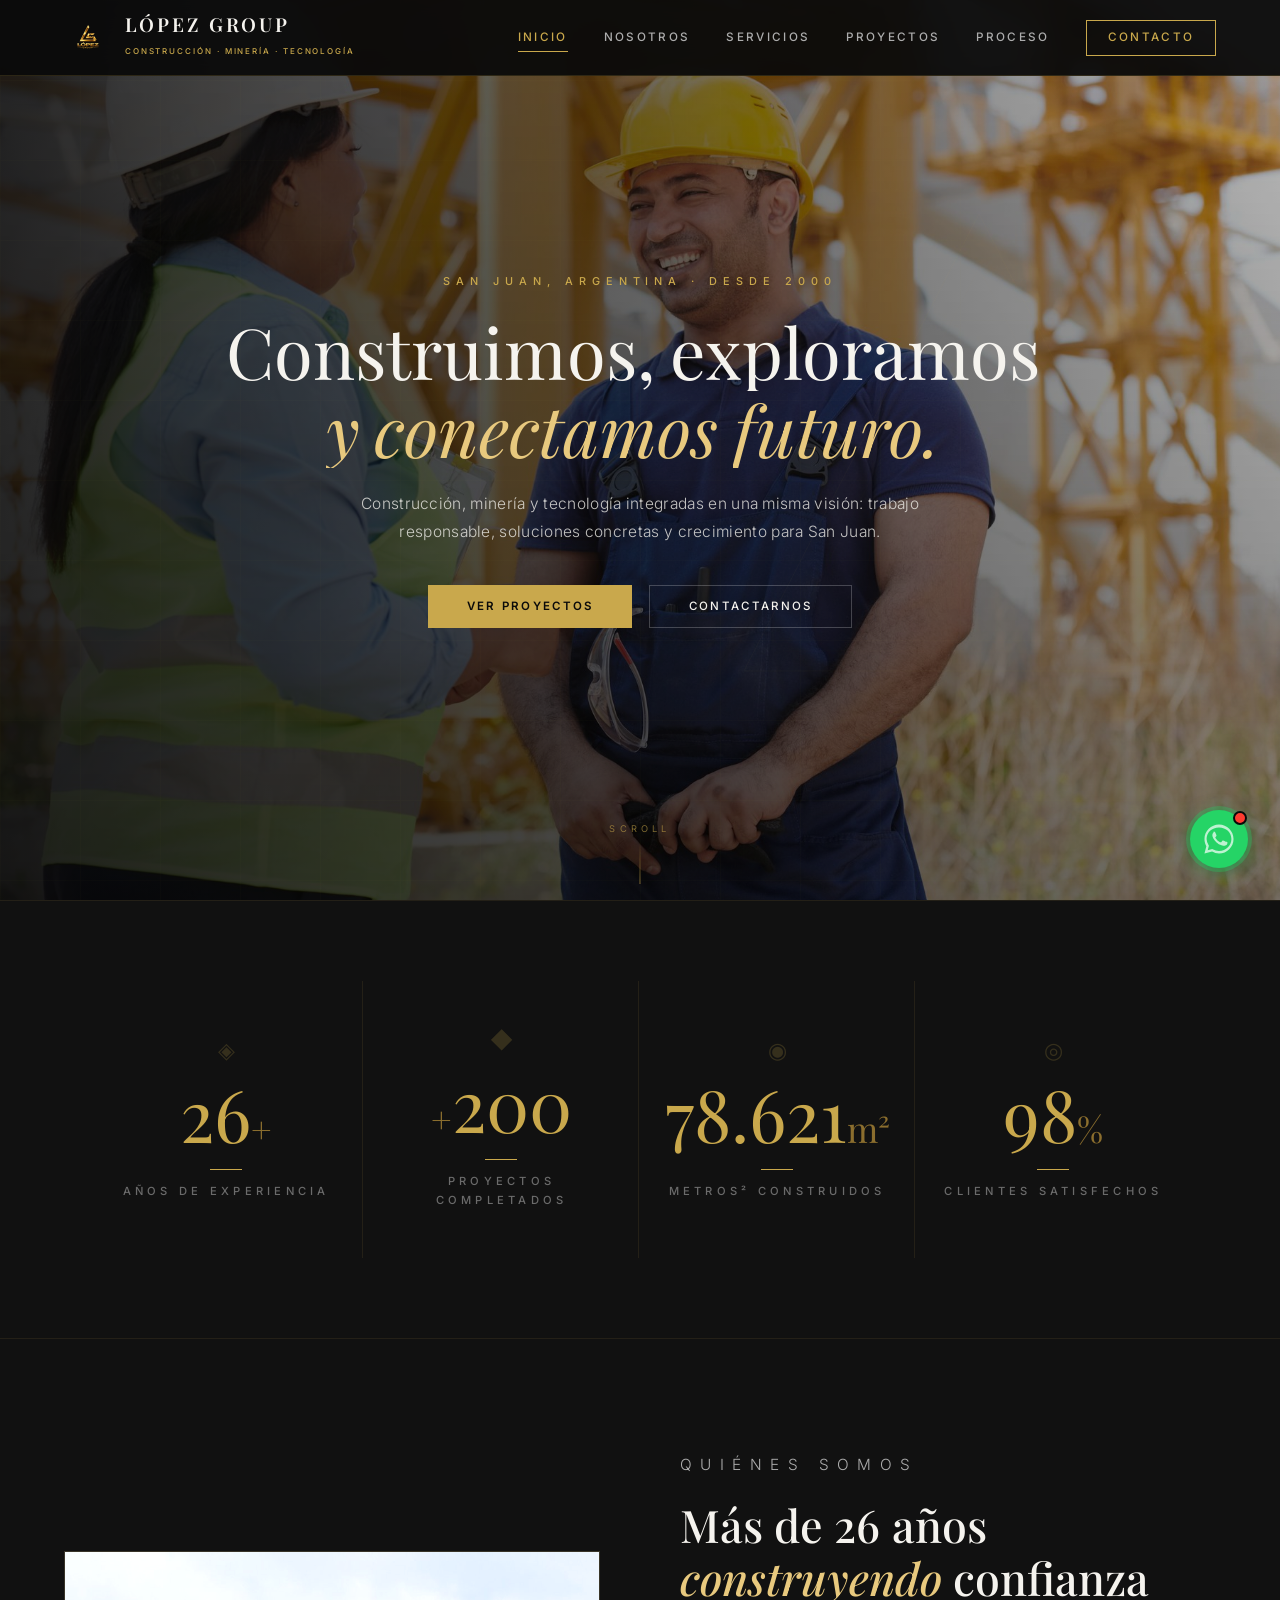
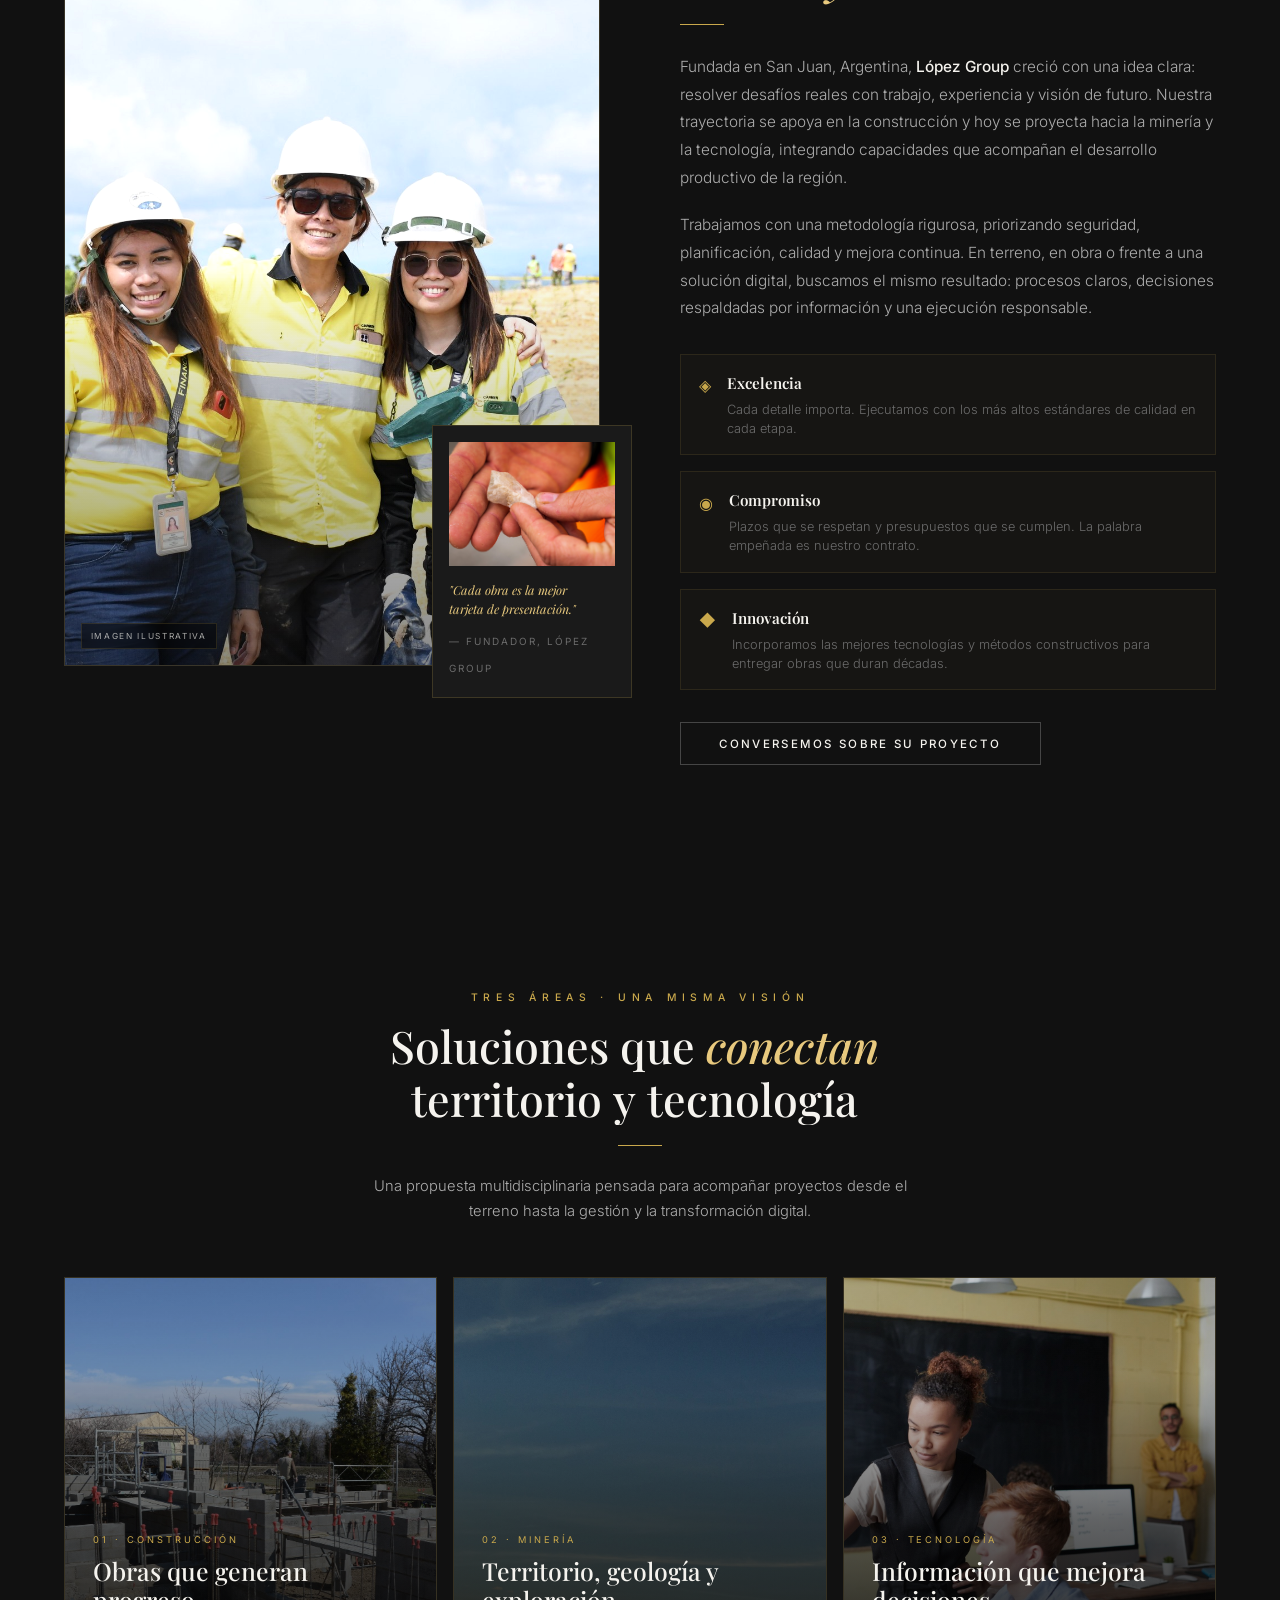
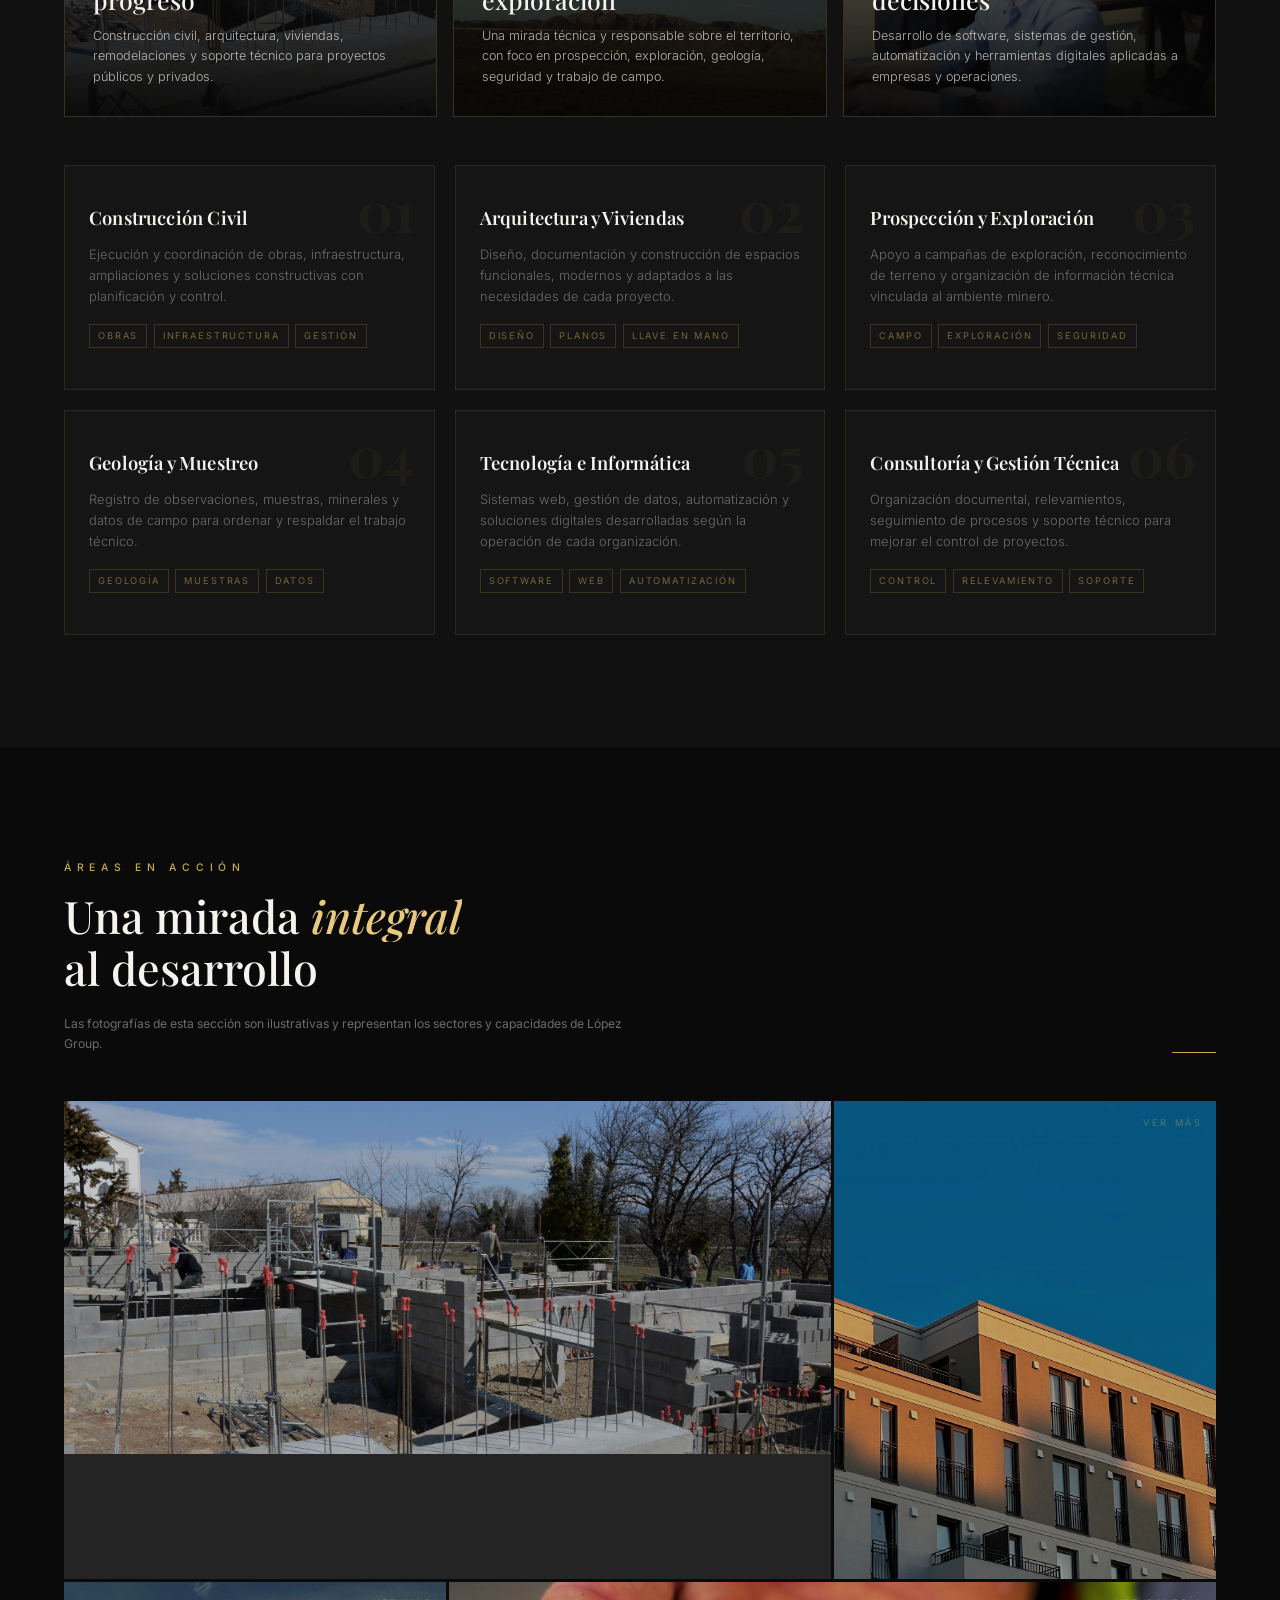
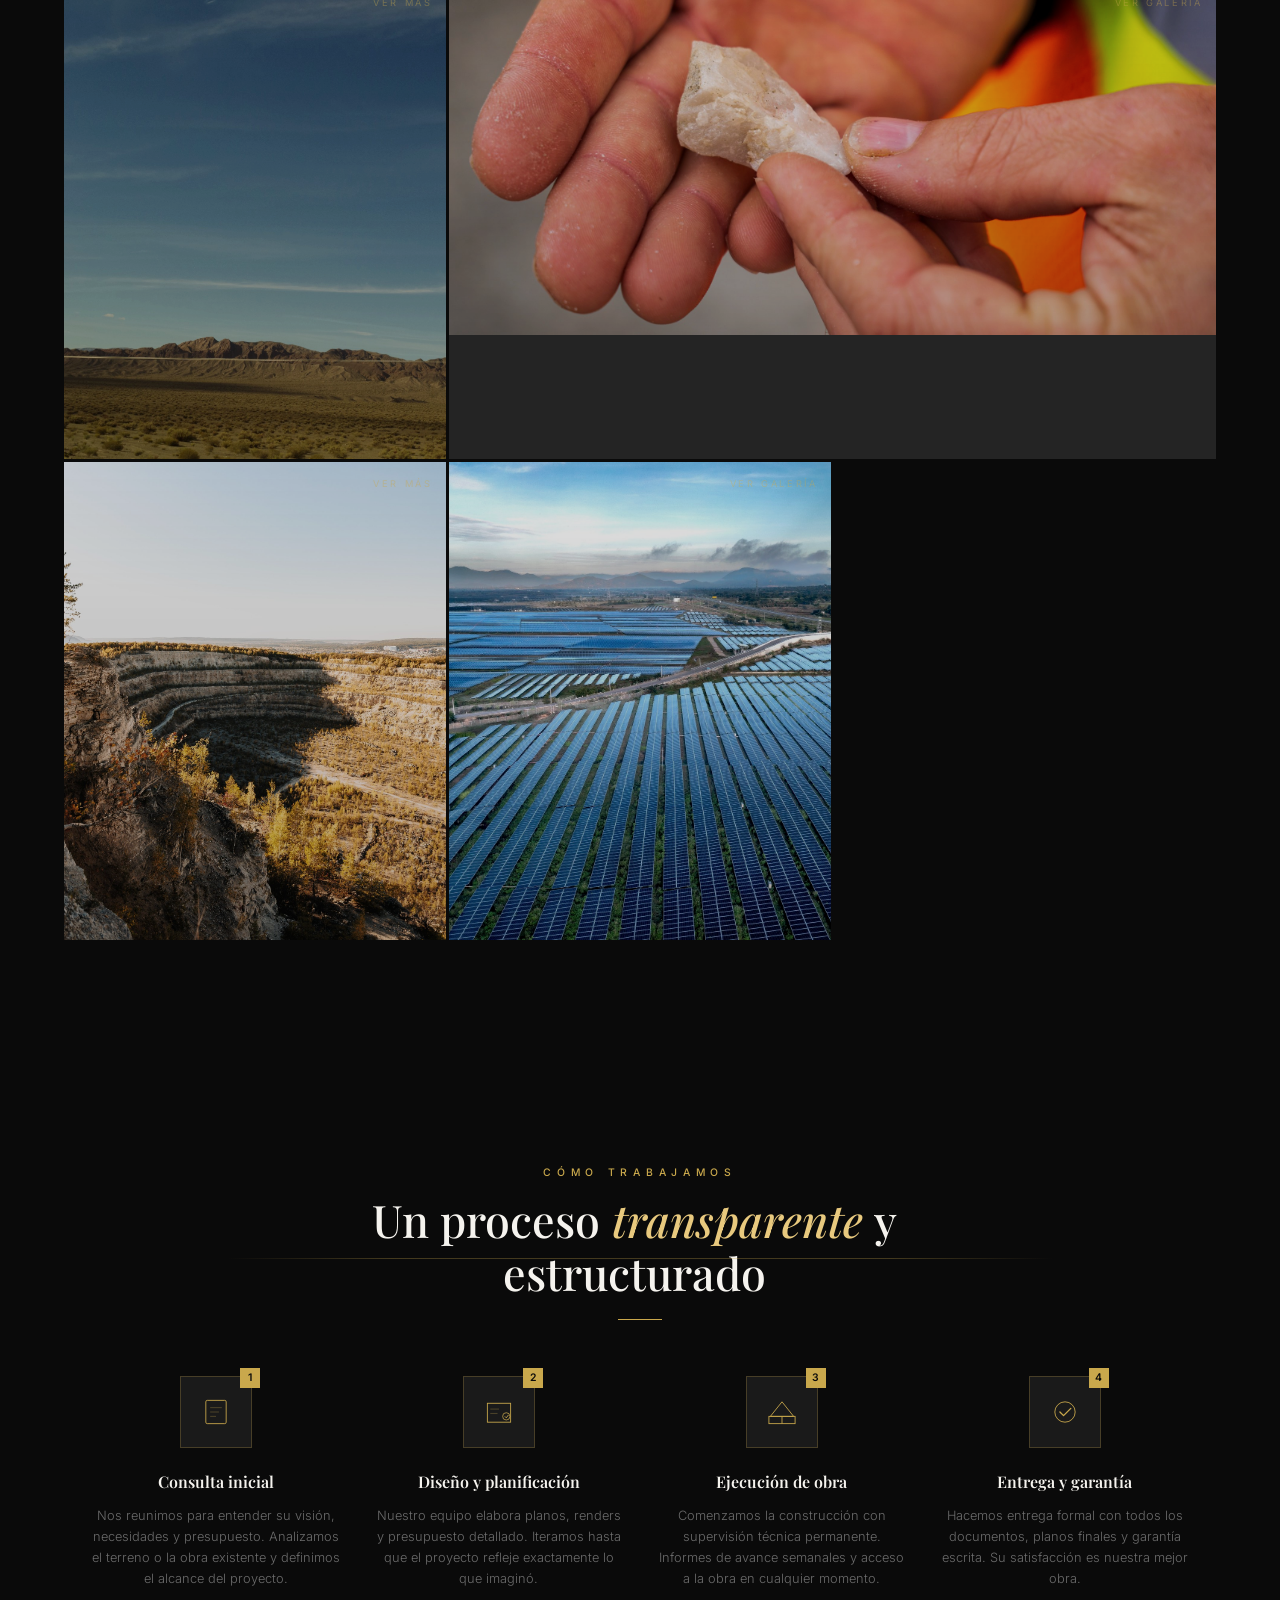
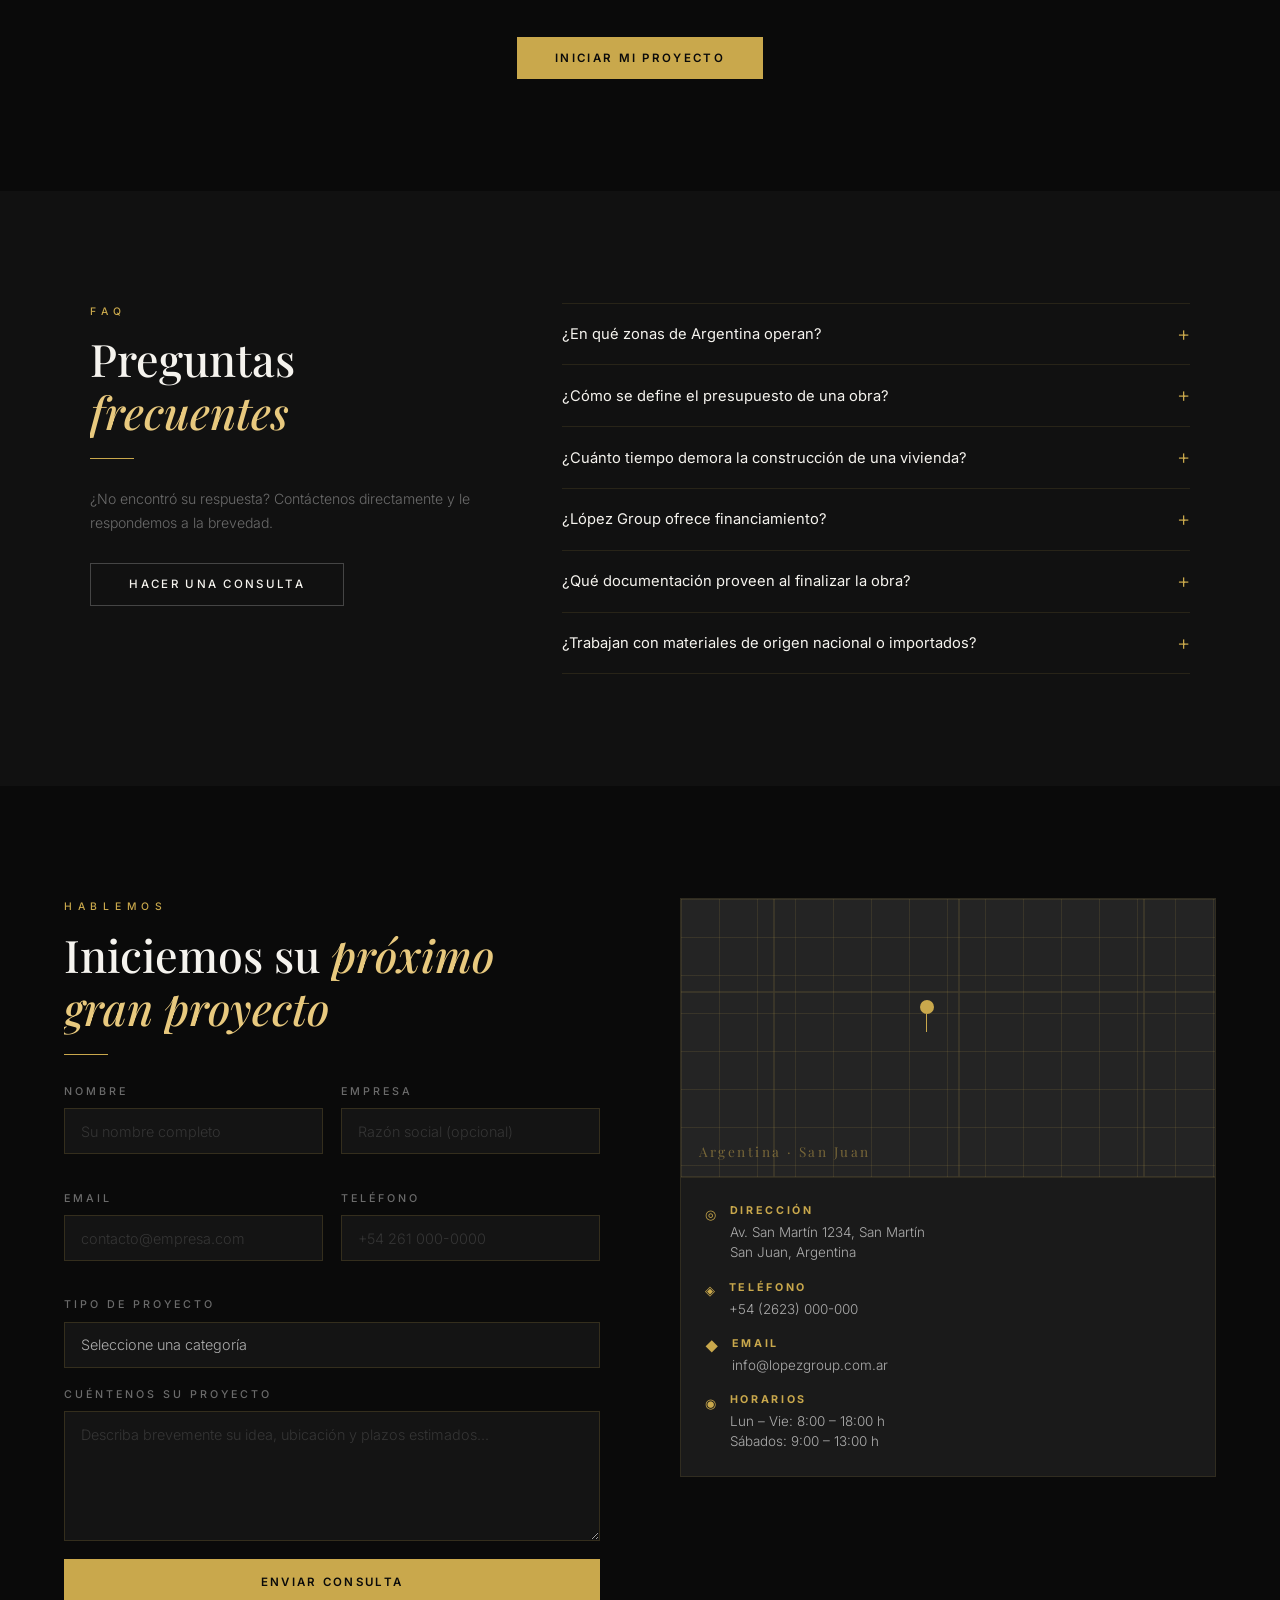
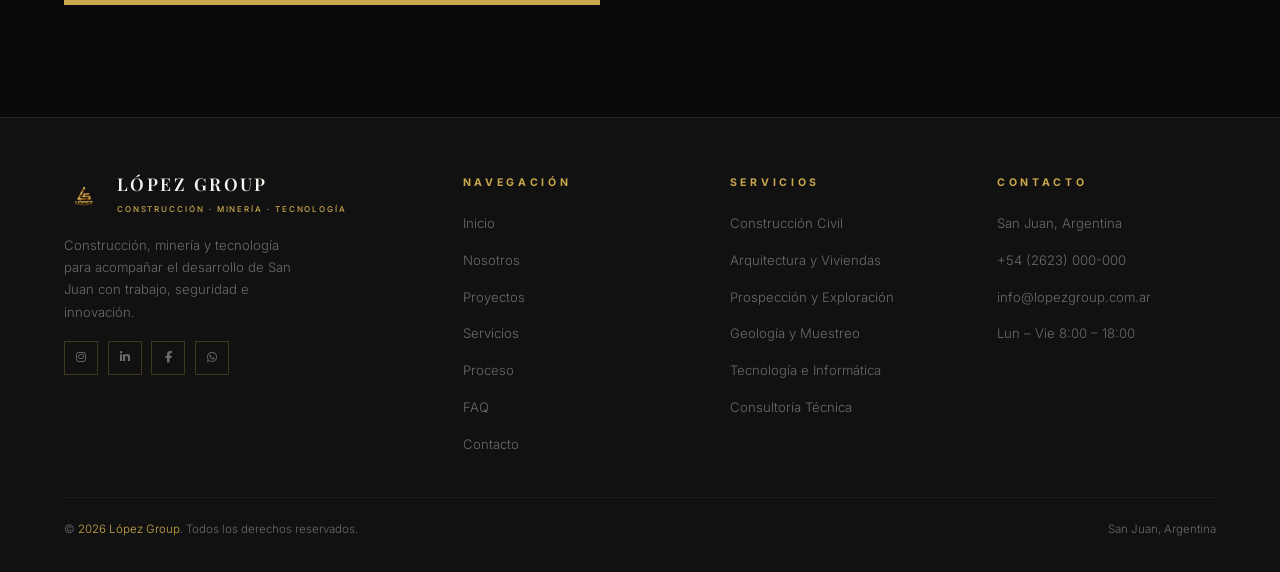
<file: index.html>
<!DOCTYPE html>
<html lang="es">
<head>
  <meta charset="UTF-8">
  <meta name="viewport" content="width=device-width, initial-scale=1.0">
  <meta name="description" content="López Group — Construcción, minería y tecnología en San Juan, Argentina. Soluciones integrales con experiencia, seguridad e innovación.">
  <title>López Group | Construcción · Minería · Tecnología · San Juan</title>
  <link rel="icon" type="image/png" href="lpgrup.png">
  <link rel="stylesheet" href="https://cdnjs.cloudflare.com/ajax/libs/font-awesome/6.5.0/css/all.min.css">
  <link rel="stylesheet" href="estilo.css">
  <link rel="preconnect" href="https://fonts.googleapis.com">
  <link rel="preconnect" href="https://fonts.gstatic.com" crossorigin>
  <!-- Playfair Display — títulos premium con personalidad -->
  <!-- Inter — cuerpo moderno, clarísima en cualquier tamaño -->
  <link href="https://fonts.googleapis.com/css2?family=Playfair+Display:ital,wght@0,400;0,500;0,600;0,700;1,400;1,600&family=Inter:wght@300;400;500;600&display=swap" rel="stylesheet">
</head>
<body class="loading">

<!-- PRELOADER -->
<div id="preloader" role="status" aria-label="Cargando López Group">
  <div class="pl-corner tl" aria-hidden="true"></div>
  <div class="pl-corner tr" aria-hidden="true"></div>
  <div class="pl-corner bl" aria-hidden="true"></div>
  <div class="pl-corner br" aria-hidden="true"></div>
  <div class="pl-logo-wrap">
    <img src="lpgrup.png" alt="López Group" class="pl-logo" id="pl-logo">
    <div class="pl-brand">
      <h2>López Group</h2>
      <span>Construcción · Minería · Tecnología</span>
    </div>
  </div>
  <div class="pl-bar-wrap" aria-hidden="true">
    <div class="pl-bar" id="pl-bar"></div>
  </div>
  <p class="pl-percent" id="pl-percent" aria-hidden="true">0%</p>
  <p class="pl-tagline" id="pl-tagline" aria-hidden="true">Calidad · Compromiso · Innovación</p>
</div>


<!-- ══════════════════════════════════════
     LIGHTBOX
══════════════════════════════════════ -->
<!-- LIGHTBOX CON CARRUSEL
     Al hacer click en un proyecto se abre este panel.
     Si hay varias fotos, aparecen flechas y puntos para navegar.
     Swipe táctil en móvil · Flechas ← → del teclado en desktop. -->
<div id="lightbox" role="dialog" aria-modal="true" aria-label="Galería del proyecto">
  <div class="lb-inner">
    <button class="lb-close" onclick="closeLightbox()">✕ Cerrar</button>

    <!-- Carrusel -->
    <div class="lb-carousel" id="lb-carousel">
      <div class="lb-track" id="lb-track"></div>

      <button class="lb-arrow prev" id="lb-prev" aria-label="Foto anterior" onclick="lbNav(-1)">
        <svg viewBox="0 0 24 24"><polyline points="15,18 9,12 15,6"/></svg>
      </button>
      <button class="lb-arrow next" id="lb-next" aria-label="Foto siguiente" onclick="lbNav(1)">
        <svg viewBox="0 0 24 24"><polyline points="9,6 15,12 9,18"/></svg>
      </button>

      <div class="lb-counter" id="lb-counter"></div>
    </div>

    <!-- Puntos -->
    <div class="lb-dots" id="lb-dots"></div>

    <!-- Título y descripción -->
    <div class="lb-caption">
      <h3 id="lb-title"></h3>
      <p id="lb-desc"></p>
    </div>
  </div>
</div>


<!-- ══════════════════════════════════════
     HEADER
══════════════════════════════════════ -->
<header id="site-header">
  <a class="logo-mark" href="#hero" aria-label="López Group — Inicio">
    <div class="logo-img-wrap">
      <img src="lpgrup.png" alt="López Group">
    </div>
    <div class="logo-text">
      <h1>López Group</h1>
      <span>Construcción · Minería · Tecnología</span>
    </div>
  </a>
  <nav id="main-nav" role="navigation" aria-label="Menú principal">
    <a href="#hero">Inicio</a>
    <a href="#nosotros">Nosotros</a>
    <a href="#servicios">Servicios</a>
    <a href="#proyectos">Proyectos</a>
    <a href="#proceso">Proceso</a>
    <a href="#contacto" class="nav-cta">Contacto</a>
  </nav>
  <button class="hamburger" id="hamburger-btn" onclick="toggleNav()" aria-label="Abrir menú" aria-expanded="false">
    <span></span><span></span><span></span>
  </button>
</header>


<!-- ══════════════════════════════════════
     HERO
══════════════════════════════════════ -->
<section id="hero" aria-label="Inicio">
  <!--
    IMAGEN HERO REAL: agregar al <section>:
    style="background:url('img/hero.jpg') center/cover no-repeat;"
    y descomentar .hero-overlay
  -->
  <div class="hero-bg"></div>
  <div class="hero-overlay" aria-hidden="true"></div>
  <div class="hero-grid" aria-hidden="true"></div>
  <div class="hero-tri-bg" aria-hidden="true">
    <svg width="500" height="500" viewBox="0 0 500 500" fill="none">
      <polygon points="250,18 485,475 15,475" fill="none" stroke="rgba(201,168,76,1)" stroke-width="0.7"/>
      <polygon points="250,72 446,455 54,455" fill="none" stroke="rgba(201,168,76,0.6)" stroke-width="0.45"/>
      <polygon points="250,126 407,435 93,435" fill="none" stroke="rgba(201,168,76,0.35)" stroke-width="0.3"/>
    </svg>
  </div>

  <div class="hero-content">
    <p class="hero-eyebrow">San Juan, Argentina · Desde 2000</p>
    <h2 class="hero-title">Construimos, exploramos<br><em>y conectamos futuro.</em></h2>
    <p class="hero-sub">Construcción, minería y tecnología integradas en una misma visión: trabajo responsable, soluciones concretas y crecimiento para San Juan.</p>
    <div class="hero-actions">
      <button class="btn-primary" onclick="goTo('proyectos')">Ver proyectos</button>
      <button class="btn-outline" onclick="goTo('contacto')">Contactarnos</button>
    </div>
  </div>
  <div class="hero-scroll" aria-hidden="true">
    <span class="scroll-text">Scroll</span>
    <div class="scroll-line"></div>
  </div>
</section>


<!-- ══════════════════════════════════════
     ESTADÍSTICAS — Contador animado
     Para cambiar los números editá data-target
══════════════════════════════════════ -->
<section id="stats" aria-label="Estadísticas">
  <div class="stats-inner">
    <div class="stat-item reveal">
      <div class="stat-icon" aria-hidden="true">◈</div>
      <div class="stat-number" data-target="26" aria-label="26 años de experiencia">
        0<span class="stat-suffix">+</span>
      </div>
      <div class="stat-line"></div>
      <p class="stat-label">Años de experiencia</p>
    </div>
    <div class="stat-item reveal">
      <div class="stat-icon" aria-hidden="true">◆</div>
      <div class="stat-number" data-target="200" data-prefix="+" aria-label="Más de 200 proyectos">
        <span class="stat-prefix">+</span>0
      </div>
      <div class="stat-line"></div>
      <p class="stat-label">Proyectos completados</p>
    </div>
    <div class="stat-item reveal">
      <div class="stat-icon" aria-hidden="true">◉</div>
      <div class="stat-number" data-target="85000" aria-label="85000 metros cuadrados">
        0<span class="stat-suffix">m²</span>
      </div>
      <div class="stat-line"></div>
      <p class="stat-label">Metros² construidos</p>
    </div>
    <div class="stat-item reveal">
      <div class="stat-icon" aria-hidden="true">◎</div>
      <div class="stat-number" data-target="98" aria-label="98% clientes satisfechos">
        0<span class="stat-suffix">%</span>
      </div>
      <div class="stat-line"></div>
      <p class="stat-label">Clientes satisfechos</p>
    </div>
  </div>
</section>


<!-- ══════════════════════════════════════
     NOSOTROS
     ─────────────────────────────────────
     Foto: reemplazá nosotros.jpg por una foto
     real del equipo o de una obra en proceso.
     La segunda imagen (nosotros-2.jpg) es la
     foto pequeña de la tarjeta de cita.
══════════════════════════════════════ -->
<section id="nosotros" aria-labelledby="nosotros-title">
  <div class="nosotros-inner">

    <!-- Columna visual: foto principal + tarjeta de cita -->
    <div class="nosotros-visual reveal">
      <!-- Foto principal — reemplazá nosotros.jpg -->
      <div class="nosotros-img-frame">
        <img src="img/equipo-construccion.jpg" alt="Equipo profesional trabajando con elementos de seguridad" loading="lazy">
        <div class="nosotros-img-overlay" aria-hidden="true"></div>
        <span class="photo-note">Imagen ilustrativa</span>
        <div class="nos-corner tl" aria-hidden="true"></div>
        <div class="nos-corner br" aria-hidden="true"></div>
      </div>

      <!-- Tarjeta de cita del fundador -->
      <div class="nosotros-quote-card">
        <div class="nosotros-quote-img">
          <img src="img/geologia-muestra.jpg" alt="Muestra geológica observada en terreno" loading="lazy">
        </div>
        <blockquote>
          <p>"Cada obra es la mejor<br>tarjeta de presentación."</p>
          <cite>— Fundador, López Group</cite>
        </blockquote>
      </div>
    </div>

    <!-- Columna texto -->
    <div class="nosotros-text reveal">
      <p class="section-label">Quiénes somos</p>
      <h2 class="section-title text-reveal" id="nosotros-title">
        Más de 26 años<br><em>construyendo</em> confianza
      </h2>
      <div class="gold-line"></div>

      <p class="body-reveal">
        Fundada en San Juan, Argentina, <strong>López Group</strong> creció con una idea clara:
        resolver desafíos reales con trabajo, experiencia y visión de futuro. Nuestra trayectoria
        se apoya en la construcción y hoy se proyecta hacia la minería y la tecnología,
        integrando capacidades que acompañan el desarrollo productivo de la región.
      </p>
      <p class="body-reveal">
        Trabajamos con una metodología rigurosa, priorizando seguridad, planificación,
        calidad y mejora continua. En terreno, en obra o frente a una solución digital,
        buscamos el mismo resultado: procesos claros, decisiones respaldadas por información
        y una ejecución responsable.
      </p>

      <!-- Valores -->
      <div class="nosotros-valores">
        <div class="valor-item reveal">
          <div class="valor-icon" aria-hidden="true">◈</div>
          <div>
            <h4>Excelencia</h4>
            <p>Cada detalle importa. Ejecutamos con los más altos estándares de calidad en cada etapa.</p>
          </div>
        </div>
        <div class="valor-item reveal">
          <div class="valor-icon" aria-hidden="true">◉</div>
          <div>
            <h4>Compromiso</h4>
            <p>Plazos que se respetan y presupuestos que se cumplen. La palabra empeñada es nuestro contrato.</p>
          </div>
        </div>
        <div class="valor-item reveal">
          <div class="valor-icon" aria-hidden="true">◆</div>
          <div>
            <h4>Innovación</h4>
            <p>Incorporamos las mejores tecnologías y métodos constructivos para entregar obras que duran décadas.</p>
          </div>
        </div>
      </div>

      <button class="btn-outline" onclick="goTo('contacto')" style="margin-top:2rem;">
        Conversemos sobre su proyecto
      </button>
    </div>

  </div>
</section>
<!-- ══════════════════════════════════════
     SERVICIOS
══════════════════════════════════════ -->
<section id="servicios" aria-labelledby="servicios-title">
  <div class="services-inner">
    <div class="reveal sec-centered">
      <p class="section-label">Tres áreas · Una misma visión</p>
      <h2 class="section-title text-reveal" id="servicios-title">Soluciones que <em>conectan</em> territorio y tecnología</h2>
      <div class="gold-line"></div>
      <p class="section-intro">Una propuesta multidisciplinaria pensada para acompañar proyectos desde el terreno hasta la gestión y la transformación digital.</p>
    </div>

    <div class="business-areas">
      <article class="area-card reveal">
        <img src="img/construccion-civil.jpg" alt="Obra de construcción civil con luz natural" loading="lazy">
        <div class="area-shade"></div>
        <div class="area-content">
          <span class="area-kicker">01 · Construcción</span>
          <h3>Obras que generan progreso</h3>
          <p>Construcción civil, arquitectura, viviendas, remodelaciones y soporte técnico para proyectos públicos y privados.</p>
        </div>
      </article>

      <article class="area-card reveal area-card-mining">
        <img src="img/cordillera-san-juan.jpg" alt="Cordillera de los Andes en San Juan, Argentina" loading="lazy">
        <div class="area-shade"></div>
        <div class="area-content">
          <span class="area-kicker">02 · Minería</span>
          <h3>Territorio, geología y exploración</h3>
          <p>Una mirada técnica y responsable sobre el territorio, con foco en prospección, exploración, geología, seguridad y trabajo de campo.</p>
        </div>
      </article>

      <article class="area-card reveal">
        <img src="img/tecnologia-equipo.jpg" alt="Equipo colaborando con computadoras en un entorno tecnológico" loading="lazy">
        <div class="area-shade"></div>
        <div class="area-content">
          <span class="area-kicker">03 · Tecnología</span>
          <h3>Información que mejora decisiones</h3>
          <p>Desarrollo de software, sistemas de gestión, automatización y herramientas digitales aplicadas a empresas y operaciones.</p>
        </div>
      </article>
    </div>

    <div class="services-grid">
      <div class="service-card reveal">
        <div class="service-num" aria-hidden="true">01</div>
        <h3>Construcción Civil</h3>
        <p>Ejecución y coordinación de obras, infraestructura, ampliaciones y soluciones constructivas con planificación y control.</p>
        <div class="service-tags"><span>Obras</span><span>Infraestructura</span><span>Gestión</span></div>
      </div>

      <div class="service-card reveal">
        <div class="service-num" aria-hidden="true">02</div>
        <h3>Arquitectura y Viviendas</h3>
        <p>Diseño, documentación y construcción de espacios funcionales, modernos y adaptados a las necesidades de cada proyecto.</p>
        <div class="service-tags"><span>Diseño</span><span>Planos</span><span>Llave en mano</span></div>
      </div>

      <div class="service-card reveal">
        <div class="service-num" aria-hidden="true">03</div>
        <h3>Prospección y Exploración</h3>
        <p>Apoyo a campañas de exploración, reconocimiento de terreno y organización de información técnica vinculada al ambiente minero.</p>
        <div class="service-tags"><span>Campo</span><span>Exploración</span><span>Seguridad</span></div>
      </div>

      <div class="service-card reveal">
        <div class="service-num" aria-hidden="true">04</div>
        <h3>Geología y Muestreo</h3>
        <p>Registro de observaciones, muestras, minerales y datos de campo para ordenar y respaldar el trabajo técnico.</p>
        <div class="service-tags"><span>Geología</span><span>Muestras</span><span>Datos</span></div>
      </div>

      <div class="service-card reveal">
        <div class="service-num" aria-hidden="true">05</div>
        <h3>Tecnología e Informática</h3>
        <p>Sistemas web, gestión de datos, automatización y soluciones digitales desarrolladas según la operación de cada organización.</p>
        <div class="service-tags"><span>Software</span><span>Web</span><span>Automatización</span></div>
      </div>

      <div class="service-card reveal">
        <div class="service-num" aria-hidden="true">06</div>
        <h3>Consultoría y Gestión Técnica</h3>
        <p>Organización documental, relevamientos, seguimiento de procesos y soporte técnico para mejorar el control de proyectos.</p>
        <div class="service-tags"><span>Control</span><span>Relevamiento</span><span>Soporte</span></div>
      </div>
    </div>
  </div>
</section>


<!-- ══════════════════════════════════════
     PROYECTOS
     ─────────────────────────────────────
     CÓMO AGREGAR PROYECTOS:
     Copiá el bloque <article class="project-card">
     y modificá estos 4 datos:
       1. onclick → nombre y descripción
       2. <img src="..."> → ruta a la foto
       3. .project-tag → categoría
       4. .project-name y .project-desc → título y detalle
     El grid se acomoda automáticamente.
══════════════════════════════════════ -->
<section id="proyectos" aria-labelledby="proyectos-title">
  <div class="projects-header reveal">
    <div>
      <p class="section-label">Áreas en acción</p>
      <h2 class="section-title text-reveal" id="proyectos-title">Una mirada <em>integral</em><br>al desarrollo</h2>
      <p class="projects-note">Las fotografías de esta sección son ilustrativas y representan los sectores y capacidades de López Group.</p>
    </div>
    <div class="gold-line" style="margin:0;align-self:flex-end;"></div>
  </div>

  <div class="projects-grid" id="projects-grid">
    <article class="project-card"
      data-title="Construcción Civil" data-desc="Planificación, ejecución y coordinación de obras con foco en calidad, seguridad y cumplimiento." data-images='["img/construccion-civil.jpg"]' onclick="openGallery(this)"
      tabindex="0" role="button" aria-label="Ver área Construcción Civil">
      <div class="project-img"><img src="img/construccion-civil.jpg" alt="Construcción civil en ejecución bajo cielo despejado" loading="lazy"></div>
      <div class="project-overlay"><span class="project-tag">Construcción</span><p class="project-name">Construcción Civil</p><p class="project-desc">Obras · Infraestructura · Gestión</p></div>
      <span class="project-hint">Ver más</span>
    </article>

    <article class="project-card"
      data-title="Arquitectura y Viviendas" data-desc="Diseño y desarrollo de espacios contemporáneos pensados para durar y mejorar la experiencia de quienes los habitan." data-images='["img/arquitectura-moderna.jpg"]' onclick="openGallery(this)"
      tabindex="0" role="button" aria-label="Ver área Arquitectura y Viviendas">
      <div class="project-img"><img src="img/arquitectura-moderna.jpg" alt="Arquitectura moderna iluminada por el sol" loading="lazy"></div>
      <div class="project-overlay"><span class="project-tag">Arquitectura</span><p class="project-name">Arquitectura y Viviendas</p><p class="project-desc">Diseño · Planos · Ejecución</p></div>
      <span class="project-hint">Ver más</span>
    </article>

    <article class="project-card"
      data-title="Exploración Minera" data-desc="Trabajo de campo y lectura del territorio en un entorno natural representativo de la Cordillera de los Andes en San Juan." data-images='["img/cordillera-san-juan.jpg"]' onclick="openGallery(this)"
      tabindex="0" role="button" aria-label="Ver área Exploración Minera">
      <div class="project-img project-img-mining"><img src="img/cordillera-san-juan.jpg" alt="Cordillera de los Andes en San Juan" loading="lazy"></div>
      <div class="project-overlay"><span class="project-tag">Minería · San Juan</span><p class="project-name">Exploración Minera</p><p class="project-desc">Territorio · Prospección · Campo</p></div>
      <span class="project-hint">Ver más</span>
    </article>

    <article class="project-card"
      data-title="Geología y Muestreo" data-desc="Observación y registro de muestras para ordenar información geológica y respaldar decisiones técnicas." data-images='["img/geologia-muestra.jpg","img/mineral-muestra.jpg"]' onclick="openGallery(this)"
      tabindex="0" role="button" aria-label="Ver área Geología y Muestreo">
      <div class="project-img"><img src="img/geologia-muestra.jpg" alt="Muestra mineral examinada durante trabajo geológico" loading="lazy"></div>
      <div class="project-overlay"><span class="project-tag">Geología</span><p class="project-name">Geología y Muestreo</p><p class="project-desc">Muestras · Minerales · Registro</p></div>
      <span class="project-hint">Ver galería</span>
    </article>

    <article class="project-card"
      data-title="Minería y Entorno" data-desc="Una visión moderna de la actividad minera que integra geología, planificación, entorno y responsabilidad operacional." data-images='["img/mineria-paisaje.jpg"]' onclick="openGallery(this)"
      tabindex="0" role="button" aria-label="Ver área Minería y Entorno">
      <div class="project-img"><img src="img/mineria-paisaje.jpg" alt="Paisaje geológico asociado a actividad extractiva" loading="lazy"></div>
      <div class="project-overlay"><span class="project-tag">Minería responsable</span><p class="project-name">Minería y Entorno</p><p class="project-desc">Geología · Planificación · Territorio</p></div>
      <span class="project-hint">Ver más</span>
    </article>

    <article class="project-card"
      data-title="Tecnología y Sustentabilidad" data-desc="Herramientas digitales y soluciones de energía que acompañan operaciones más eficientes, conectadas y preparadas para el futuro." data-images='["img/tecnologia-equipo.jpg","img/energia-sustentable.jpg"]' onclick="openGallery(this)"
      tabindex="0" role="button" aria-label="Ver área Tecnología y Sustentabilidad">
      <div class="project-img"><img src="img/energia-sustentable.jpg" alt="Energía solar en paisaje montañoso" loading="lazy"></div>
      <div class="project-overlay"><span class="project-tag">Tecnología · Futuro</span><p class="project-name">Tecnología y Sustentabilidad</p><p class="project-desc">Datos · Software · Energía</p></div>
      <span class="project-hint">Ver galería</span>
    </article>
  </div>
</section>


<!-- ══════════════════════════════════════
     PROCESO DE TRABAJO
══════════════════════════════════════ -->
<section id="proceso" aria-labelledby="proceso-title">
  <div class="proceso-inner">
    <div class="reveal sec-centered">
      <p class="section-label">Cómo trabajamos</p>
      <h2 class="section-title text-reveal" id="proceso-title">
        Un proceso <em>transparente</em> y estructurado
      </h2>
      <div class="gold-line"></div>
    </div>

    <div class="proceso-grid">

      <div class="proceso-step reveal">
        <div class="proceso-icon-wrap">
          <span class="proceso-num">1</span>
          <div class="proceso-icon" aria-hidden="true">
            <svg viewBox="0 0 44 44" fill="none">
              <rect x="8" y="6" width="28" height="32" rx="2" fill="none" stroke="#C9A84C" stroke-width="1.2"/>
              <line x1="14" y1="16" x2="30" y2="16" stroke="rgba(201,168,76,0.5)" stroke-width="0.8"/>
              <line x1="14" y1="22" x2="26" y2="22" stroke="rgba(201,168,76,0.5)" stroke-width="0.8"/>
              <line x1="14" y1="28" x2="22" y2="28" stroke="rgba(201,168,76,0.5)" stroke-width="0.8"/>
            </svg>
          </div>
        </div>
        <h3>Consulta inicial</h3>
        <p>Nos reunimos para entender su visión, necesidades y presupuesto. Analizamos el terreno o la obra existente y definimos el alcance del proyecto.</p>
      </div>

      <div class="proceso-step reveal">
        <div class="proceso-icon-wrap">
          <span class="proceso-num">2</span>
          <div class="proceso-icon" aria-hidden="true">
            <svg viewBox="0 0 44 44" fill="none">
              <rect x="6" y="10" width="32" height="26" fill="none" stroke="#C9A84C" stroke-width="1.2"/>
              <line x1="10" y1="18" x2="22" y2="18" stroke="rgba(201,168,76,0.5)" stroke-width="0.8"/>
              <line x1="10" y1="24" x2="20" y2="24" stroke="rgba(201,168,76,0.5)" stroke-width="0.8"/>
              <circle cx="32" cy="28" r="5" fill="none" stroke="#C9A84C" stroke-width="1"/>
              <polyline points="30,28 32,30 35,26" fill="none" stroke="#C9A84C" stroke-width="1.2"/>
            </svg>
          </div>
        </div>
        <h3>Diseño y planificación</h3>
        <p>Nuestro equipo elabora planos, renders y presupuesto detallado. Iteramos hasta que el proyecto refleje exactamente lo que imaginó.</p>
      </div>

      <div class="proceso-step reveal">
        <div class="proceso-icon-wrap">
          <span class="proceso-num">3</span>
          <div class="proceso-icon" aria-hidden="true">
            <svg viewBox="0 0 44 44" fill="none">
              <rect x="4" y="28" width="36" height="10" fill="none" stroke="#C9A84C" stroke-width="1.2"/>
              <polygon points="22,8 38,28 6,28" fill="none" stroke="#C9A84C" stroke-width="1.2"/>
              <line x1="22" y1="28" x2="22" y2="38" stroke="#C9A84C" stroke-width="1.2"/>
            </svg>
          </div>
        </div>
        <h3>Ejecución de obra</h3>
        <p>Comenzamos la construcción con supervisión técnica permanente. Informes de avance semanales y acceso a la obra en cualquier momento.</p>
      </div>

      <div class="proceso-step reveal">
        <div class="proceso-icon-wrap">
          <span class="proceso-num">4</span>
          <div class="proceso-icon" aria-hidden="true">
            <svg viewBox="0 0 44 44" fill="none">
              <circle cx="22" cy="22" r="14" fill="none" stroke="#C9A84C" stroke-width="1.2"/>
              <polyline points="15,22 20,27 30,17" fill="none" stroke="#C9A84C" stroke-width="1.8" stroke-linecap="round" stroke-linejoin="round"/>
            </svg>
          </div>
        </div>
        <h3>Entrega y garantía</h3>
        <p>Hacemos entrega formal con todos los documentos, planos finales y garantía escrita. Su satisfacción es nuestra mejor obra.</p>
      </div>

    </div>

    <!-- Línea conectora (decorativa, solo desktop) -->
    <div class="proceso-line" aria-hidden="true"></div>

    <div class="reveal" style="text-align:center; margin-top:3rem;">
      <button class="btn-primary" onclick="goTo('contacto')">Iniciar mi proyecto</button>
    </div>
  </div>
</section>


<!-- ══════════════════════════════════════
     FAQ — PREGUNTAS FRECUENTES
══════════════════════════════════════ -->
<section id="faq" aria-labelledby="faq-title">
  <div class="faq-inner">

    <!-- Columna izquierda: título sticky -->
    <div class="faq-left reveal">
      <p class="section-label">FAQ</p>
      <h2 class="section-title text-reveal" id="faq-title">
        Preguntas <em>frecuentes</em>
      </h2>
      <div class="gold-line"></div>
      <p class="faq-sub">¿No encontró su respuesta? Contáctenos directamente y le respondemos a la brevedad.</p>
      <button class="btn-outline" onclick="goTo('contacto')" style="margin-top:1.75rem;">
        Hacer una consulta
      </button>
    </div>

    <!-- Columna derecha: acordeón -->
    <div class="faq-accordion">

      <div class="faq-item reveal">
        <button class="faq-q" onclick="toggleFaq(this)" aria-expanded="false">
          <span>¿En qué zonas de Argentina operan?</span>
          <span class="faq-icon" aria-hidden="true">+</span>
        </button>
        <div class="faq-a">
          <p>Operamos principalmente en San Juan y la región de Cuyo. Para proyectos de gran envergadura también nos desplazamos a otras provincias. Consultenos por su caso particular.</p>
        </div>
      </div>

      <div class="faq-item reveal">
        <button class="faq-q" onclick="toggleFaq(this)" aria-expanded="false">
          <span>¿Cómo se define el presupuesto de una obra?</span>
          <span class="faq-icon" aria-hidden="true">+</span>
        </button>
        <div class="faq-a">
          <p>El presupuesto se elabora luego de la consulta inicial y relevamiento. Incluye materiales, mano de obra, plazos y contingencias. Siempre es detallado y por escrito, sin sorpresas.</p>
        </div>
      </div>

      <div class="faq-item reveal">
        <button class="faq-q" onclick="toggleFaq(this)" aria-expanded="false">
          <span>¿Cuánto tiempo demora la construcción de una vivienda?</span>
          <span class="faq-icon" aria-hidden="true">+</span>
        </button>
        <div class="faq-a">
          <p>Depende de la superficie y complejidad. Una vivienda estándar de 120 m² demora entre 8 y 12 meses. Damos un cronograma detallado antes de comenzar y lo cumplimos.</p>
        </div>
      </div>

      <div class="faq-item reveal">
        <button class="faq-q" onclick="toggleFaq(this)" aria-expanded="false">
          <span>¿López Group ofrece financiamiento?</span>
          <span class="faq-icon" aria-hidden="true">+</span>
        </button>
        <div class="faq-a">
          <p>Trabajamos con planes de pago por etapas de avance de obra. También asesoramos sobre créditos hipotecarios y opciones de financiamiento disponibles según el perfil del cliente.</p>
        </div>
      </div>

      <div class="faq-item reveal">
        <button class="faq-q" onclick="toggleFaq(this)" aria-expanded="false">
          <span>¿Qué documentación proveen al finalizar la obra?</span>
          <span class="faq-icon" aria-hidden="true">+</span>
        </button>
        <div class="faq-a">
          <p>Entregamos planos finales conforme a obra, certificados de fin de obra, documentación ante AFIP y organismos municipales, garantía escrita por defectos constructivos y manual de mantenimiento.</p>
        </div>
      </div>

      <div class="faq-item reveal">
        <button class="faq-q" onclick="toggleFaq(this)" aria-expanded="false">
          <span>¿Trabajan con materiales de origen nacional o importados?</span>
          <span class="faq-icon" aria-hidden="true">+</span>
        </button>
        <div class="faq-a">
          <p>Priorizamos materiales nacionales de primera línea. Para acabados especiales o a pedido del cliente, trabajamos con materiales importados de proveedores certificados. Siempre transparentamos el costo.</p>
        </div>
      </div>

    </div>
  </div>
</section>


<!-- ══════════════════════════════════════
     CONTACTO
══════════════════════════════════════ -->
<section id="contacto" aria-labelledby="contacto-title">
  <div class="contact-inner">

    <div class="reveal">
      <p class="section-label">Hablemos</p>
      <h2 class="section-title text-reveal" id="contacto-title">Iniciemos su <em>próximo <br>gran proyecto</em></h2>
      <div class="gold-line"></div>
      <!--
        PARA ENVÍO REAL: cambiar <form onsubmit="..."> por
        <form action="https://formspree.io/f/TU_ID" method="POST">
        y quitar el onsubmit
      -->
      <form id="contact-form" onsubmit="handleSubmit(event)">
        <div class="form-row">
          <div class="form-group">
            <label for="nombre">Nombre</label>
            <input type="text" id="nombre" name="nombre" placeholder="Su nombre completo" autocomplete="name" required>
          </div>
          <div class="form-group">
            <label for="empresa">Empresa</label>
            <input type="text" id="empresa" name="empresa" placeholder="Razón social (opcional)" autocomplete="organization">
          </div>
        </div>
        <div class="form-row">
          <div class="form-group">
            <label for="email">Email</label>
            <input type="email" id="email" name="email" placeholder="contacto@empresa.com" autocomplete="email" required>
          </div>
          <div class="form-group">
            <label for="telefono">Teléfono</label>
            <input type="tel" id="telefono" name="telefono" placeholder="+54 261 000-0000" autocomplete="tel">
          </div>
        </div>
        <div class="form-group">
          <label for="tipo">Tipo de proyecto</label>
          <select id="tipo" name="tipo">
            <option value="" disabled selected>Seleccione una categoría</option>
            <option value="construccion">Construcción / obra civil</option>
            <option value="arquitectura">Arquitectura / vivienda</option>
            <option value="mineria">Minería / exploración</option>
            <option value="geologia">Geología / muestreo</option>
            <option value="tecnologia">Tecnología / software</option>
            <option value="consultoria">Consultoría / gestión técnica</option>
            <option value="otro">Otro</option>
          </select>
        </div>
        <div class="form-group">
          <label for="mensaje">Cuéntenos su proyecto</label>
          <textarea id="mensaje" name="mensaje" placeholder="Describa brevemente su idea, ubicación y plazos estimados..."></textarea>
        </div>
        <button type="submit" class="btn-primary" style="width:100%;padding:1rem 2rem;" id="submit-btn">
          Enviar consulta
        </button>
        <p id="form-msg" style="margin-top:0.75rem;font-size:0.82rem;color:var(--gold);display:none;text-align:center;"></p>
      </form>
    </div>

    <div class="reveal contact-sidebar">
      <div class="contact-map">
        <!--
          MAPA REAL: reemplazar .map-inner por:
          <iframe src="https://maps.google.com/maps?q=TU+DIRECCION&output=embed"
            width="100%" height="260" frameborder="0" loading="lazy" style="display:block;"></iframe>
        -->
        <div class="map-inner" role="img" aria-label="Mapa de ubicación López Group">
          <div class="map-grid" aria-hidden="true"></div>
          <div class="map-roads" aria-hidden="true"></div>
          <div class="map-marker" aria-hidden="true"><div class="map-dot"></div><div class="map-pin"></div></div>
          <div class="map-label">Argentina · San Juan</div>
        </div>
        <div class="contact-info">
          <div class="contact-info-item">
            <div class="ci-icon">◎</div>
            <div class="ci-text"><h4>Dirección</h4><p>Av. San Martín 1234, San Martín<br>San Juan, Argentina</p></div>
          </div>
          <div class="contact-info-item">
            <div class="ci-icon">◈</div>
            <div class="ci-text"><h4>Teléfono</h4><p><a href="tel:+542623000000">+54 (2623) 000-000</a></p></div>
          </div>
          <div class="contact-info-item">
            <div class="ci-icon">◆</div>
            <div class="ci-text"><h4>Email</h4><p><a href="mailto:info@lopezgroup.com.ar">info@lopezgroup.com.ar</a></p></div>
          </div>
          <div class="contact-info-item">
            <div class="ci-icon">◉</div>
            <div class="ci-text"><h4>Horarios</h4><p>Lun – Vie: 8:00 – 18:00 h<br>Sábados: 9:00 – 13:00 h</p></div>
          </div>
        </div>
      </div>
    </div>

  </div>
</section>


<!-- ══════════════════════════════════════
     FOOTER
══════════════════════════════════════ -->
<footer>
  <div class="footer-top">
    <div class="footer-brand">
      <div class="logo-mark" style="pointer-events:none;">
        <div class="logo-img-wrap" style="width:40px;height:40px;">
          <img src="lpgrup.png" alt="López Group">
        </div>
        <div class="logo-text"><h1 style="font-size:1.1rem;">López Group</h1><span>Construcción · Minería · Tecnología</span></div>
      </div>
      <p>Construcción, minería y tecnología para acompañar el desarrollo de San Juan con trabajo, seguridad e innovación.</p>
      <div class="footer-social">
        <a href="#" class="social-btn"><i class="fab fa-instagram"></i></a>
        <a href="#" class="social-btn"><i class="fab fa-linkedin-in"></i></a>
        <a href="#" class="social-btn"><i class="fab fa-facebook-f"></i></a>
        <a href="#" class="social-btn"><i class="fab fa-whatsapp"></i></a>
      </div>
    </div>
    <div class="footer-col">
      <h4>Navegación</h4>
      <ul>
        <li><a href="#hero">Inicio</a></li>
        <li><a href="#nosotros">Nosotros</a></li>
        <li><a href="#proyectos">Proyectos</a></li>
        <li><a href="#servicios">Servicios</a></li>
        <li><a href="#proceso">Proceso</a></li>
        <li><a href="#faq">FAQ</a></li>
        <li><a href="#contacto">Contacto</a></li>
      </ul>
    </div>
    <div class="footer-col">
      <h4>Servicios</h4>
      <ul>
        <li><a href="#servicios">Construcción Civil</a></li>
        <li><a href="#servicios">Arquitectura y Viviendas</a></li>
        <li><a href="#servicios">Prospección y Exploración</a></li>
        <li><a href="#servicios">Geología y Muestreo</a></li>
        <li><a href="#servicios">Tecnología e Informática</a></li>
        <li><a href="#servicios">Consultoría Técnica</a></li>
      </ul>
    </div>
    <div class="footer-col">
      <h4>Contacto</h4>
      <ul>
        <li><a href="#contacto">San Juan, Argentina</a></li>
        <li><a href="tel:+542623000000">+54 (2623) 000-000</a></li>
        <li><a href="mailto:info@lopezgroup.com.ar">info@lopezgroup.com.ar</a></li>
        <li><a href="#contacto">Lun – Vie 8:00 – 18:00</a></li>
      </ul>
    </div>
  </div>
  <div class="footer-bottom">
    <p>© <span id="current-year">2026</span> <span>López Group</span>. Todos los derechos reservados.</p>
    <p>San Juan, Argentina</p>
  </div>
</footer>



<!-- WHATSAPP FLOTANTE
     Cambiá el número: https://wa.me/549XXXXXXXXXX
     549 + código de área sin 0 + número -->
<div class="whatsapp-float" role="complementary" aria-label="Contacto por WhatsApp">
  <span class="wa-tooltip">¡Hola! <strong>¿Consultamos?</strong></span>
  <a class="wa-btn"
     href="https://wa.me/5492644000000?text=Hola%20L%C3%B3pez%20Group%2C%20me%20gustar%C3%ADa%20consultar%20sobre%20un%20proyecto."
     target="_blank" rel="noopener noreferrer" aria-label="Contactar por WhatsApp">
    <svg viewBox="0 0 32 32" xmlns="http://www.w3.org/2000/svg" aria-hidden="true">
      <path d="M16 .5C7.439.5.5 7.439.5 16c0 2.777.726 5.38 1.995 7.644L.5 31.5l8.13-2.128A15.437 15.437 0 0016 31.5C24.561 31.5 31.5 24.561 31.5 16S24.561.5 16 .5zm0 28.273a13.19 13.19 0 01-6.73-1.847l-.482-.286-4.827 1.265 1.287-4.702-.315-.5A13.22 13.22 0 012.773 16C2.773 9.22 8.22 3.773 16 3.773S29.227 9.22 29.227 16 23.78 28.773 16 28.773zm7.234-9.87c-.396-.198-2.344-1.156-2.707-1.289-.363-.132-.627-.198-.891.199-.264.396-1.023 1.289-1.254 1.553-.231.265-.462.298-.858.1-.396-.199-1.672-.616-3.185-1.965-1.177-1.05-1.972-2.346-2.203-2.742-.231-.396-.025-.61.173-.807.179-.178.396-.463.594-.695.198-.231.264-.396.396-.66.132-.264.066-.496-.033-.695-.1-.198-.891-2.15-1.221-2.945-.32-.773-.647-.668-.891-.68l-.759-.013c-.264 0-.693.099-.1056.496-.363.396-1.386 1.354-1.386 3.304 0 1.95 1.419 3.834 1.617 4.098.198.264 2.793 4.263 6.768 5.979.946.408 1.684.651 2.259.834.949.302 1.813.259 2.496.157.762-.113 2.344-.958 2.675-1.883.33-.925.33-1.718.231-1.883-.099-.165-.363-.264-.759-.462z"/>
    </svg>
    <span class="wa-badge" aria-hidden="true"></span>
  </a>
</div>

<!-- BOTÓN VOLVER ARRIBA -->
<button id="back-to-top" aria-label="Volver al inicio" onclick="goTo('hero')">
  <svg width="18" height="18" viewBox="0 0 18 18" fill="none" aria-hidden="true">
    <polyline class="btt-arrow" points="3,12 9,5 15,12"
      stroke="#C9A84C" stroke-width="1.5" stroke-linecap="round" stroke-linejoin="round"
      style="transition:stroke 0.25s ease;"/>
  </svg>
</button>

  <script src="script.js"></script>
</body>
</html>
</file>
<file: estilo.css>
/* ══════════════════════════════════════
       VARIABLES Y BASE
    ══════════════════════════════════════ */
    :root {
      --gold:       #C9A84C;
      --gold-light: #E8C97E;
      --gold-dim:   #8B6E2E;
      --carbon:     #0A0A0A;
      --dark-1:     #111111;
      --dark-2:     #1A1A1A;
      --dark-3:     #242424;
      --gray-mid:   #6B6B6B;
      --gray-light: #ADADAD;
      --white:      #F5F3EE;
    }
    *, *::before, *::after { margin:0; padding:0; box-sizing:border-box; }
    html { scroll-behavior:smooth; }
    body { background:var(--carbon); color:var(--white); font-family:"Inter",sans-serif; font-size:16px; line-height:1.7; overflow-x:hidden; }
    ::-webkit-scrollbar { width:4px; }
    ::-webkit-scrollbar-track { background:var(--dark-2); }
    ::-webkit-scrollbar-thumb { background:var(--gold-dim); border-radius:2px; }

    /* ══════════════════════════════════════
       LIGHTBOX CON CARRUSEL
    ══════════════════════════════════════ */
    #lightbox {
      position: fixed; inset: 0; z-index: 9999;
      background: rgba(0,0,0,0.96);
      display: none; align-items: center; justify-content: center;
      padding: 1.5rem 1rem;
    }
    #lightbox.active { display: flex; }

    .lb-inner { max-width: 960px; width: 100%; position: relative; }

    .lb-close {
      position: absolute; top: -3rem; right: 0;
      background: none; border: 1px solid rgba(201,168,76,0.3); color: var(--gold);
      font-size: 0.7rem; cursor: pointer; letter-spacing: 0.2em;
      font-family: "Inter", sans-serif; text-transform: uppercase; padding: 0.4rem 1.1rem;
      transition: background 0.2s; white-space: nowrap;
    }
    .lb-close:hover { background: rgba(201,168,76,0.1); }

    /* ── Carrusel ── */
    .lb-carousel {
      position: relative; width: 100%; aspect-ratio: 16/9;
      overflow: hidden; background: var(--dark-3);
      border: 0.5px solid rgba(201,168,76,0.2);
    }

    .lb-track {
      display: flex; height: 100%;
      transition: transform 0.45s cubic-bezier(.77,0,.175,1);
      will-change: transform;
    }

    .lb-slide {
      flex: 0 0 100%; height: 100%;
      display: flex; align-items: center; justify-content: center;
      background: var(--dark-3);
    }
    .lb-slide img {
      width: 100%; height: 100%; object-fit: cover; display: block;
      user-select: none; -webkit-user-drag: none;
    }
    .lb-slide .lb-placeholder {
      display: flex; flex-direction: column; align-items: center; gap: 0.75rem;
      color: rgba(201,168,76,0.25); font-family: "Playfair Display", serif;
      font-size: 0.85rem; letter-spacing: 0.3em; text-transform: uppercase; text-align: center;
    }

    /* Flechas */
    .lb-arrow {
      position: absolute; top: 50%; transform: translateY(-50%); z-index: 10;
      width: 46px; height: 46px;
      background: rgba(8,8,8,0.75); border: 0.5px solid rgba(201,168,76,0.35);
      display: flex; align-items: center; justify-content: center;
      cursor: pointer; transition: background 0.2s, border-color 0.2s, transform 0.2s;
      backdrop-filter: blur(6px); -webkit-backdrop-filter: blur(6px);
    }
    .lb-arrow:hover {
      background: rgba(201,168,76,0.18); border-color: var(--gold);
      transform: translateY(-50%) scale(1.08);
    }
    .lb-arrow.prev { left: 0.75rem; }
    .lb-arrow.next { right: 0.75rem; }
    .lb-arrow svg { width: 18px; height: 18px; stroke: var(--gold); fill: none; stroke-width: 1.8; stroke-linecap: round; stroke-linejoin: round; }
    .lb-arrow[hidden] { display: none; }

    /* Contador "2 / 5" */
    .lb-counter {
      position: absolute; bottom: 0.75rem; right: 0.85rem;
      font-family: "Inter", sans-serif; font-size: 0.65rem; letter-spacing: 0.2em;
      color: rgba(255,255,255,0.5); background: rgba(0,0,0,0.55); padding: 0.2rem 0.6rem;
      backdrop-filter: blur(4px);
    }

    /* Puntos de navegación */
    .lb-dots {
      display: flex; gap: 0.5rem; justify-content: center; margin-top: 0.9rem;
      flex-wrap: wrap;
    }
    .lb-dot {
      width: 6px; height: 6px; border-radius: 50%;
      background: rgba(201,168,76,0.25); border: none; cursor: pointer; padding: 0;
      transition: background 0.25s, transform 0.25s;
    }
    .lb-dot.active { background: var(--gold); transform: scale(1.4); }

    /* Caption */
    .lb-caption { margin-top: 1rem; }
    .lb-caption h3 { font-family: "Playfair Display", serif; font-size: 1.45rem; font-weight: 400; color: var(--white); }
    .lb-caption p  { font-size: 0.82rem; color: var(--gray-mid); margin-top: 0.2rem; }

    /* Responsive */
    @media (max-width: 600px) {
      .lb-arrow { width: 38px; height: 38px; }
      .lb-arrow svg { width: 15px; height: 15px; }
      .lb-carousel { aspect-ratio: 4/3; }
      .lb-caption h3 { font-size: 1.1rem; }
    }

    /* ══════════════════════════════════════
       HEADER
    ══════════════════════════════════════ */
    header {
      position:fixed; top:0; left:0; right:0; z-index:100;
      display:flex; align-items:center; justify-content:space-between;
      padding:0.85rem 4rem;
      background:rgba(10,10,10,0.94);
      backdrop-filter:blur(16px); -webkit-backdrop-filter:blur(16px);
      border-bottom:0.5px solid rgba(201,168,76,0.18);
      transition:padding 0.4s, background 0.4s;
    }
    header.scrolled { padding:0.55rem 4rem; background:rgba(10,10,10,0.99); }

    .logo-mark { display:flex; align-items:center; gap:0.8rem; text-decoration:none; }
    .logo-img-wrap { width:48px; height:48px; flex-shrink:0; }
    .logo-img-wrap img { width:100%; height:100%; object-fit:contain; }
    .logo-text h1 { font-family:"Playfair Display",serif; font-size:1.2rem; font-weight:600; letter-spacing:0.14em; color:var(--white); line-height:1.1; text-transform:uppercase; }
    .logo-text span { font-size:0.57rem; letter-spacing:0.42em; color:var(--gold); font-weight:500; text-transform:uppercase; }

    nav { display:flex; align-items:center; gap:2.25rem; }
    nav a { text-decoration:none; font-size:0.73rem; letter-spacing:0.2em; font-weight:500; text-transform:uppercase; color:var(--gray-light); transition:color 0.25s; position:relative; white-space:nowrap; }
    nav a::after { content:''; position:absolute; left:0; bottom:-4px; width:0; height:1px; background:var(--gold); transition:width 0.3s; }
    nav a:hover { color:var(--gold); }
    nav a:hover::after { width:100%; }
    .nav-cta { padding:0.45rem 1.3rem; border:1px solid var(--gold); color:var(--gold)!important; transition:background 0.25s,color 0.25s!important; }
    .nav-cta:hover { background:var(--gold)!important; color:var(--carbon)!important; }
    .nav-cta::after { display:none!important; }

    .hamburger { display:none; flex-direction:column; gap:5px; cursor:pointer; background:none; border:none; padding:4px; }
    .hamburger span { width:22px; height:1.5px; background:var(--gold); display:block; transition:transform 0.3s,opacity 0.3s; }

    /* ══════════════════════════════════════
       HERO
    ══════════════════════════════════════ */
    #hero {
      height:100vh; min-height:620px; position:relative;
      display:flex; align-items:center; justify-content:center; overflow:hidden;
    }
    /* PARA IMAGEN REAL: agregar al <section id="hero">
       style="background:url('img/hero.jpg') center/cover no-repeat;" */
    .hero-bg { position:absolute; inset:0; background:linear-gradient(145deg,#0d0d0d 0%,#1c1508 45%,#0a0a0a 100%); }
    .hero-overlay { position:absolute; inset:0; background:rgba(0,0,0,0.48); z-index:1; }
    .hero-grid {
      position:absolute; inset:0; z-index:1; opacity:0.05;
      background-image:linear-gradient(rgba(201,168,76,0.6) 1px,transparent 1px),linear-gradient(90deg,rgba(201,168,76,0.6) 1px,transparent 1px);
      background-size:80px 80px;
    }
    .hero-tri-bg { position:absolute; right:4%; top:50%; transform:translateY(-50%); z-index:1; opacity:0.045; pointer-events:none; }

    .hero-content { position:relative; z-index:2; text-align:center; max-width:820px; padding:0 2rem; }
    .hero-eyebrow { font-size:0.68rem; letter-spacing:0.55em; color:var(--gold); text-transform:uppercase; font-weight:500; margin-bottom:1.4rem; opacity:0; animation:fadeUp 0.9s 0.3s ease forwards; }
    .hero-title { font-family:"Playfair Display",serif; font-size:clamp(2.4rem,5.5vw,4.5rem); font-weight:400; line-height:1.1; color:var(--white); margin-bottom:1.4rem; opacity:0; animation:fadeUp 0.9s 0.5s ease forwards; }
    .hero-title em { font-style:italic; color:var(--gold-light); }
    .hero-sub { font-size:0.97rem; font-weight:300; color:var(--gray-light); max-width:460px; margin:0 auto 2.4rem; opacity:0; animation:fadeUp 0.9s 0.7s ease forwards; letter-spacing:0.02em; line-height:1.8; }
    .hero-actions { display:flex; gap:1.1rem; justify-content:center; flex-wrap:wrap; opacity:0; animation:fadeUp 0.9s 0.9s ease forwards; }

    .btn-primary { padding:0.85rem 2.4rem; background:var(--gold); color:var(--carbon); font-size:0.72rem; letter-spacing:0.2em; font-weight:600; text-transform:uppercase; border:none; cursor:pointer; transition:background 0.25s,transform 0.2s; font-family:"Inter",sans-serif; }
    .btn-primary:hover { background:var(--gold-light); transform:translateY(-2px); }
    .btn-outline { padding:0.85rem 2.4rem; background:transparent; color:var(--white); font-size:0.72rem; letter-spacing:0.2em; font-weight:500; text-transform:uppercase; border:1px solid rgba(255,255,255,0.22); cursor:pointer; transition:border-color 0.25s,color 0.25s,transform 0.2s; font-family:"Inter",sans-serif; }
    .btn-outline:hover { border-color:var(--gold); color:var(--gold); transform:translateY(-2px); }

    .hero-scroll { position:absolute; bottom:1rem; left:50%; transform:translateX(-50%); z-index:2; display:flex; flex-direction:column; align-items:center; gap:0.35rem; opacity:0.6; }
    .scroll-line { width:1px; height:42px; background:linear-gradient(to bottom,transparent,var(--gold)); animation:scrollPulse 2s infinite; }
    .scroll-text { font-size:0.58rem; letter-spacing:0.45em; color:var(--gold); text-transform:uppercase; }

    /* ══════════════════════════════════════
       UTILIDADES GENERALES
    ══════════════════════════════════════ */
    section { padding:7rem 4rem; }
    .section-label { font-size:0.65rem; letter-spacing:0.55em; color:var(--gold); text-transform:uppercase; font-weight:500; margin-bottom:0.8rem; }
    .section-title { font-family:"Playfair Display",serif; font-size:clamp(1.9rem,3.6vw,2.8rem); font-weight:500; line-height:1.18; color:var(--white); margin-bottom:1.2rem; }
    .section-title em { font-style:italic; color:var(--gold-light); }
    .gold-line { width:44px; height:1px; background:var(--gold); margin-bottom:1.75rem; }
    .sec-centered { text-align:center; max-width:560px; margin-left:auto; margin-right:auto; }
    .sec-centered .gold-line { margin-left:auto; margin-right:auto; }

    /* ══════════════════════════════════════
       PROYECTOS
    ══════════════════════════════════════ */
    #proyectos { background:var(--carbon); }
    .projects-header { display:flex; justify-content:space-between; align-items:flex-end; max-width:1200px; margin:0 auto 3rem; gap:1rem; }

    /* ─ Grid principal ─
       Patrón: [grande(2col)] [vertical] / [vertical] [grande(2col)]
       Se repite cada 3 tarjetas (filas de 3 columnas)
    */
    .projects-grid {
      display:grid;
      grid-template-columns:repeat(3,1fr);
      gap:3px;
      max-width:1200px;
      margin:0 auto;
    }

    /* Tarjetas impares (1ª y 4ª) ocupan 2 columnas */
    .project-card:nth-child(3n+1) { grid-column:span 2; }

    .project-card {
      position:relative; overflow:hidden; cursor:pointer;
      background:var(--dark-3);
    }

    /* Imagen de fondo de cada tarjeta */
    .project-img {
      width:100%; overflow:hidden; position:relative;
      background:var(--dark-3);
    }
    /* Alturas según posición */
    .project-card:nth-child(3n+1) .project-img { padding-bottom:46%; }
    .project-card:nth-child(3n+2) .project-img,
    .project-card:nth-child(3n+3) .project-img { padding-bottom:125%; }

    .project-img img {
      position:absolute; inset:0; width:100%; height:100%;
      object-fit:cover;
      transition:transform 0.7s cubic-bezier(.25,.46,.45,.94);
    }

    /* Placeholder cuando no hay imagen */
    .project-img-ph {
      position:absolute; inset:0; display:flex; flex-direction:column;
      align-items:center; justify-content:center; gap:0.5rem;
      opacity:0.1; pointer-events:none;
    }
    .project-img-ph span { font-family:"Playfair Display",serif; font-size:0.75rem; letter-spacing:0.3em; color:var(--gold); text-transform:uppercase; }

    /* Overlay de información al hover */
    .project-overlay {
      position:absolute; inset:0;
      background:linear-gradient(to top,rgba(6,6,6,0.97) 0%,rgba(6,6,6,0.2) 52%,transparent 100%);
      display:flex; flex-direction:column; justify-content:flex-end; padding:1.75rem;
      opacity:0; transition:opacity 0.4s ease;
    }
    .project-card:hover .project-overlay { opacity:1; }
    .project-card:hover .project-img img { transform:scale(1.05); }

    .project-tag { font-size:0.58rem; letter-spacing:0.42em; color:var(--gold); text-transform:uppercase; margin-bottom:0.4rem; }
    .project-name { font-family:"Playfair Display",serif; font-size:1.35rem; font-weight:600; color:var(--white); margin-bottom:0.3rem; line-height:1.25; }
    .project-desc { font-size:0.77rem; color:var(--gray-light); font-weight:300; line-height:1.5; }
    .project-hint { position:absolute; top:0.85rem; right:0.85rem; font-size:0.58rem; letter-spacing:0.28em; color:rgba(201,168,76,0.4); text-transform:uppercase; transition:opacity 0.3s; }
    .project-card:hover .project-hint { opacity:0; }

    /* ══════════════════════════════════════
       SERVICIOS
    ══════════════════════════════════════ */
    #servicios { background:var(--dark-1); }
    .services-inner { max-width:1200px; margin:0 auto; }
    .services-grid { display:grid; grid-template-columns:repeat(4,1fr); gap:1.25rem; margin-top:3rem; }
    .service-card {
      padding:2.25rem 1.5rem; border:0.5px solid rgba(201,168,76,0.12);
      background:rgba(255,255,255,0.015); transition:border-color 0.3s,transform 0.3s;
      position:relative; overflow:hidden;
    }
    .service-card::before {
      content:''; position:absolute; top:0; left:0; right:0; height:1px;
      background:linear-gradient(90deg,transparent,var(--gold),transparent);
      transform:scaleX(0); transition:transform 0.4s ease;
    }
    .service-card:hover::before { transform:scaleX(1); }
    .service-card:hover { border-color:rgba(201,168,76,0.3); transform:translateY(-5px); }
    .service-icon { width:40px; height:40px; margin-bottom:1.25rem; }
    .service-icon svg { width:100%; height:100%; }
    .service-card h3 { font-family:"Playfair Display",serif; font-size:1.15rem; font-weight:600; color:var(--white); margin-bottom:0.65rem; letter-spacing:0.01em; }
    .service-card p { font-size:0.81rem; color:var(--gray-mid); font-weight:300; line-height:1.65; }
    .service-num { position:absolute; top:1rem; right:1.25rem; font-family:"Playfair Display",serif; font-size:3.5rem; font-weight:700; color:rgba(201,168,76,0.05); line-height:1; user-select:none; }

    /* ══════════════════════════════════════
       CONTACTO
    ══════════════════════════════════════ */
    #contacto { background:var(--carbon); }
    .contact-inner { max-width:1200px; margin:0 auto; display:grid; grid-template-columns:1fr 1fr; gap:5rem; }

    .form-row { display:grid; grid-template-columns:1fr 1fr; gap:1.1rem; margin-bottom:1.1rem; }
    .form-group { display:flex; flex-direction:column; gap:0.45rem; margin-bottom:1.1rem; }
    .form-group label { font-size:0.67rem; letter-spacing:0.28em; text-transform:uppercase; color:var(--gray-mid); font-weight:500; }
    .form-group input,
    .form-group textarea,
    .form-group select {
      background:rgba(255,255,255,0.04); border:0.5px solid rgba(201,168,76,0.18);
      color:var(--white); padding:0.85rem 1rem; font-family:"Inter",sans-serif;
      font-size:0.9rem; font-weight:300; outline:none; transition:border-color 0.25s;
      width:100%; -webkit-appearance:none; appearance:none; border-radius:0;
    }
    .form-group input:focus,.form-group textarea:focus,.form-group select:focus { border-color:var(--gold); background:rgba(201,168,76,0.03); }
    .form-group input::placeholder,.form-group textarea::placeholder { color:rgba(255,255,255,0.14); }
    .form-group textarea { min-height:130px; resize:vertical; }
    .form-group select { color:var(--gray-light); }
    .form-group select option { background:var(--dark-2); color:var(--white); }

    .contact-sidebar { display:flex; flex-direction:column; }
    .contact-map { background:var(--dark-2); border:0.5px solid rgba(201,168,76,0.12); overflow:hidden; }
    .map-inner { padding-bottom:52%; position:relative; background:var(--dark-3); overflow:hidden; }
    .map-grid { position:absolute; inset:0; background-image:linear-gradient(rgba(201,168,76,0.12) 1px,transparent 1px),linear-gradient(90deg,rgba(201,168,76,0.12) 1px,transparent 1px); background-size:38px 38px; }
    .map-roads { position:absolute; inset:0; opacity:0.18; background-image:linear-gradient(rgba(201,168,76,0.7) 2px,transparent 2px),linear-gradient(90deg,rgba(201,168,76,0.7) 2px,transparent 2px); background-size:185px 185px; background-position:92px 92px; }
    .map-marker { position:absolute; top:42%; left:46%; transform:translate(-50%,-50%); display:flex; flex-direction:column; align-items:center; }
    .map-dot { width:14px; height:14px; background:var(--gold); border-radius:50%; animation:pulse 2s infinite; }
    .map-pin { width:1px; height:18px; background:var(--gold); }
    .map-label { position:absolute; bottom:0.85rem; left:1.1rem; font-family:"Playfair Display",serif; font-size:0.85rem; color:rgba(201,168,76,0.5); letter-spacing:0.18em; }

    .contact-info { padding:1.5rem; border-top:0.5px solid rgba(201,168,76,0.12); background:var(--dark-2); }
    .contact-info-item { display:flex; gap:0.85rem; align-items:flex-start; margin-bottom:1rem; }
    .contact-info-item:last-child { margin-bottom:0; }
    .ci-icon { color:var(--gold); flex-shrink:0; font-size:0.8rem; margin-top:0.1rem; }
    .ci-text h4 { font-size:0.67rem; letter-spacing:0.25em; text-transform:uppercase; color:var(--gold); margin-bottom:0.12rem; }
    .ci-text p { font-size:0.84rem; color:var(--gray-light); font-weight:300; line-height:1.5; }
    .ci-text a { color:inherit; text-decoration:none; transition:color 0.2s; }
    .ci-text a:hover { color:var(--gold); }

    /* ══════════════════════════════════════
       FOOTER
    ══════════════════════════════════════ */
    footer { background:var(--dark-1); border-top:0.5px solid rgba(201,168,76,0.15); padding:3.5rem 4rem 2rem; }
    .footer-top { display:grid; grid-template-columns:1.6fr 1fr 1fr 1fr; gap:3rem; margin-bottom:2.5rem; }
    .footer-brand p { color:var(--gray-mid); font-size:0.82rem; font-weight:300; line-height:1.7; margin-top:0.85rem; max-width:240px; }
    .footer-col h4 { font-size:0.66rem; letter-spacing:0.35em; text-transform:uppercase; color:var(--gold); margin-bottom:1.1rem; }
    .footer-col ul { list-style:none; display:flex; flex-direction:column; gap:0.6rem; }
    .footer-col ul li a { font-size:0.82rem; color:var(--gray-mid); text-decoration:none; font-weight:300; transition:color 0.2s; }
    .footer-col ul li a:hover { color:var(--gold); }
    .footer-social { display:flex; gap:0.6rem; margin-top:1.1rem; }
    .social-btn { width:34px; height:34px; border:0.5px solid rgba(201,168,76,0.25); display:flex; align-items:center; justify-content:center; color:var(--gray-mid); font-size:0.72rem; text-decoration:none; transition:border-color 0.25s,color 0.25s; }
    .social-btn:hover { border-color:var(--gold); color:var(--gold); }
    .footer-bottom { border-top:0.5px solid rgba(255,255,255,0.05); padding-top:1.4rem; display:flex; justify-content:space-between; align-items:center; }
    .footer-bottom p { font-size:0.72rem; color:var(--gray-mid); font-weight:300; }
    .footer-bottom span { color:var(--gold); }

    /* ══════════════════════════════════════
       ANIMACIONES
    ══════════════════════════════════════ */
    @keyframes fadeUp { from{opacity:0;transform:translateY(22px)} to{opacity:1;transform:none} }
    @keyframes scrollPulse { 0%,100%{opacity:0.45} 50%{opacity:1} }
    @keyframes pulse { 0%,100%{box-shadow:0 0 0 4px rgba(201,168,76,0.2),0 0 0 9px rgba(201,168,76,0.08)} 50%{box-shadow:0 0 0 8px rgba(201,168,76,0.14),0 0 0 16px rgba(201,168,76,0.04)} }
    .reveal { opacity:0; transform:translateY(28px); transition:opacity 0.8s ease,transform 0.8s ease; }
    .reveal.visible { opacity:1; transform:none; }

    /* ══════════════════════════════════════
       RESPONSIVE
    ══════════════════════════════════════ */
    @media (max-width:1100px) {
      .services-grid { grid-template-columns:repeat(2,1fr); }
      .footer-top { grid-template-columns:1fr 1fr; }
    }
    @media (max-width:900px) {
      /* ── Header móvil con altura fija usando variable ── */
      header {
        padding: 0 1.25rem;
        height: 64px;           /* altura fija — el menú usa esta misma medida */
      }
      header.scrolled {
        height: 54px;
        padding: 0 1.25rem;
      }

      /* ── Hamburguesa visible ── */
      .hamburger { display: flex; }

      /* ── Animación X al abrir ── */
      .hamburger.is-open span:nth-child(1) { transform: translateY(6.5px) rotate(45deg); }
      .hamburger.is-open span:nth-child(2) { opacity: 0; transform: scaleX(0); }
      .hamburger.is-open span:nth-child(3) { transform: translateY(-6.5px) rotate(-45deg); }

      /* ── Menú móvil ──
         Truco: NO usamos display:none/flex porque no se puede animar.
         Usamos opacity + pointer-events + transform para la transición suave.
         top se setea dinámicamente desde JS para que siempre
         quede pegado al fondo del header, incluso cuando éste
         cambia de altura al hacer scroll.
      ── */
      nav {
        /* Layout */
        display: flex;
        flex-direction: column;
        align-items: center;
        justify-content: center;
        gap: 2.5rem;
        padding: 2rem 1.5rem;

        /* Posición: debajo del header hasta el fondo */
        position: fixed;
        top: 64px;          /* valor inicial — JS lo actualiza dinámicamente */
        left: 0;
        right: 0;
        bottom: 0;

        /* Fondo */
        background: rgba(6, 6, 6, 0.97);
        backdrop-filter: blur(14px);
        -webkit-backdrop-filter: blur(14px);

        /* Z-index MAYOR que el header (z-index:100) */
        z-index: 150;

        /* Oculto por defecto con animación — NO display:none */
        opacity: 0;
        pointer-events: none;
        transform: translateY(-10px);
        transition: opacity 0.32s ease, transform 0.32s ease;

        /* Scroll interno si la pantalla es muy pequeña */
        overflow-y: auto;
      }

      nav.open {
        opacity: 1;
        pointer-events: auto;
        transform: translateY(0);
      }

      nav a {
        font-size: 1.15rem;
        letter-spacing: 0.28em;
        padding: 0.4rem 0;
        color: var(--gray-light);
      }
      nav a::after { bottom: 0; }

      .nav-cta {
        padding: 0.7rem 2.5rem !important;
        margin-top: 0.25rem;
      }

      /* ── Resto de secciones ── */
      section { padding: 5rem 1.5rem; }
      .projects-grid { grid-template-columns: 1fr 1fr; gap: 3px; }
      .project-card:nth-child(3n+1) { grid-column: span 2; }
      .project-card:nth-child(3n+1) .project-img { padding-bottom: 52%; }
      .project-card:nth-child(3n+2) .project-img,
      .project-card:nth-child(3n+3) .project-img { padding-bottom: 85%; }
      .contact-inner { grid-template-columns: 1fr; gap: 2.5rem; }
      footer { padding: 3rem 1.5rem 1.75rem; }
      .footer-top { grid-template-columns: 1fr; gap: 2rem; }
      .footer-bottom { flex-direction: column; gap: 0.6rem; text-align: center; }
      .projects-header { flex-direction: column; gap: 1rem; align-items: flex-start; }
      .hero-tri-bg { display: none; }
    }
    @media (max-width:680px) {
      /* Tablet: 2 columnas iguales para proyectos */
      .projects-grid { grid-template-columns:1fr 1fr; }
      .project-card:nth-child(3n+1) { grid-column:span 2; }
      .project-card:nth-child(3n+1) .project-img { padding-bottom:52%; }
      .project-card:nth-child(3n+2) .project-img,
      .project-card:nth-child(3n+3) .project-img { padding-bottom:90%; }
      .services-grid { grid-template-columns:1fr; }
      .form-row { grid-template-columns:1fr; }
    }

/* ══════════════════════════════════════════════════════
   PRELOADER
══════════════════════════════════════════════════════ */
body.loading { overflow: hidden; }

#preloader {
  position: fixed; inset: 0; z-index: 99999;
  background: var(--carbon);
  display: flex; flex-direction: column; align-items: center; justify-content: center;
  transition: opacity 0.7s ease, transform 0.7s ease;
}
#preloader.hide { opacity: 0; transform: scale(1.04); pointer-events: none; }

.pl-logo-wrap { display: flex; flex-direction: column; align-items: center; gap: 1.5rem; }
.pl-logo {
  width: 90px; height: 90px; object-fit: contain;
  opacity: 0; transform: scale(0.7) translateY(10px);
  animation: plLogoIn 0.9s 0.3s cubic-bezier(.34,1.56,.64,1) forwards;
}
.pl-logo.pulse { animation: plLogoIn 0.9s 0.3s cubic-bezier(.34,1.56,.64,1) forwards, plLogoPulse 2s 1.4s ease-in-out infinite; }
.pl-brand { text-align: center; opacity: 0; transform: translateY(12px); animation: plFadeUp 0.7s 0.85s ease forwards; }
.pl-brand h2 { font-family: "Playfair Display", serif; font-size: 1.6rem; font-weight: 700; letter-spacing: 0.25em; color: var(--white); text-transform: uppercase; line-height: 1; }
.pl-brand span { display: block; font-family: "Inter", sans-serif; font-size: 0.58rem; letter-spacing: 0.55em; color: var(--gold); font-weight: 500; text-transform: uppercase; margin-top: 0.5rem; }

.pl-bar-wrap {
  width: 160px; height: 1px; background: rgba(201,168,76,0.12);
  margin-top: 2.5rem; position: relative; overflow: hidden;
  opacity: 0; animation: plFadeUp 0.5s 1.1s ease forwards;
}
.pl-bar {
  position: absolute; left: 0; top: 0; bottom: 0; width: 0%;
  background: linear-gradient(90deg, var(--gold-dim), var(--gold), var(--gold-light));
  transition: width 0.1s linear;
}
.pl-bar::after {
  content: ''; position: absolute; right: -8px; top: -3px;
  width: 8px; height: 7px; background: var(--gold-light); filter: blur(4px); opacity: 0.9;
}
.pl-percent {
  font-family: "Playfair Display", serif; font-size: 0.75rem;
  color: var(--gold-dim); letter-spacing: 0.3em; margin-top: 0.75rem;
  opacity: 0; animation: plFadeUp 0.5s 1.2s ease forwards;
}
.pl-tagline {
  position: absolute; bottom: 2.5rem; left: 0; right: 0; text-align: center;
  font-family: "Inter", sans-serif; font-size: 0.62rem; letter-spacing: 0.48em;
  text-transform: uppercase; color: rgba(201,168,76,0.3);
  opacity: 0; animation: plFadeUp 0.6s 1.5s ease forwards;
}
.pl-corner { position: absolute; width: 18px; height: 18px; opacity: 0; animation: plFadeUp 0.5s 0.6s ease forwards; }
.pl-corner.tl { top: 2rem; left: 2rem; border-top: 1px solid rgba(201,168,76,0.35); border-left: 1px solid rgba(201,168,76,0.35); }
.pl-corner.tr { top: 2rem; right: 2rem; border-top: 1px solid rgba(201,168,76,0.35); border-right: 1px solid rgba(201,168,76,0.35); }
.pl-corner.bl { bottom: 2rem; left: 2rem; border-bottom: 1px solid rgba(201,168,76,0.35); border-left: 1px solid rgba(201,168,76,0.35); }
.pl-corner.br { bottom: 2rem; right: 2rem; border-bottom: 1px solid rgba(201,168,76,0.35); border-right: 1px solid rgba(201,168,76,0.35); }

@keyframes plLogoIn { from { opacity: 0; transform: scale(0.7) translateY(10px); } to { opacity: 1; transform: scale(1) translateY(0); } }
@keyframes plLogoPulse { 0%, 100% { filter: drop-shadow(0 0 6px rgba(201,168,76,0.15)); } 50% { filter: drop-shadow(0 0 18px rgba(201,168,76,0.45)); } }
@keyframes plFadeUp { from { opacity: 0; transform: translateY(10px); } to { opacity: 1; transform: translateY(0); } }

@media (max-width: 480px) {
  .pl-logo { width: 70px; height: 70px; }
  .pl-brand h2 { font-size: 1.3rem; }
  .pl-bar-wrap { width: 130px; }
}


/* ══════════════════════════════════════════════════════
   ESTADÍSTICAS
══════════════════════════════════════════════════════ */
#stats {
  background: var(--dark-1); padding: 5rem 4rem;
  border-top: 0.5px solid rgba(201,168,76,0.1);
  border-bottom: 0.5px solid rgba(201,168,76,0.1);
}
.stats-inner {
  max-width: 1100px; margin: 0 auto;
  display: grid; grid-template-columns: repeat(4,1fr); gap: 2px;
}
.stat-item {
  display: flex; flex-direction: column; align-items: center;
  justify-content: center; padding: 3rem 1.5rem; text-align: center;
  border-right: 0.5px solid rgba(201,168,76,0.1);
  transition: background 0.3s;
}
.stat-item:last-child { border-right: none; }
.stat-item:hover { background: rgba(201,168,76,0.03); }
.stat-number {
  font-family: "Playfair Display", serif;
  font-size: clamp(3rem, 6vw, 4.5rem); font-weight: 300;
  color: var(--gold); line-height: 1; margin-bottom: 0.5rem;
  opacity: 0; transform: translateY(20px);
  transition: opacity 0.6s ease, transform 0.6s ease;
}
.stat-item.counted .stat-number { opacity: 1; transform: translateY(0); }
.stat-suffix { font-family: "Playfair Display", serif; font-size: clamp(1.6rem,3vw,2.2rem); font-weight: 300; color: var(--gold-dim); }
.stat-prefix { font-family: "Playfair Display", serif; font-size: clamp(1.6rem,3vw,2.2rem); font-weight: 300; color: var(--gold-dim); }
.stat-line { width: 0; height: 1px; background: var(--gold); margin: 0.75rem auto; transition: width 0.8s 0.3s ease; }
.stat-item.counted .stat-line { width: 32px; }
.stat-label {
  font-size: 0.7rem; letter-spacing: 0.38em; text-transform: uppercase;
  color: var(--gray-mid); font-weight: 500; font-family: "Inter", sans-serif;
  opacity: 0; transition: opacity 0.6s 0.4s ease;
}
.stat-item.counted .stat-label { opacity: 1; }
.stat-icon { color: rgba(201,168,76,0.2); font-size: 1.4rem; margin-bottom: 1rem; line-height: 1; }

@media (max-width: 900px) {
  #stats { padding: 4rem 1.5rem; }
  .stats-inner { grid-template-columns: repeat(2,1fr); }
  .stat-item { border-right: none; border-bottom: 0.5px solid rgba(201,168,76,0.1); padding: 2.25rem 1rem; }
  .stat-item:nth-child(3), .stat-item:nth-child(4) { border-bottom: none; }
}


/* ══════════════════════════════════════════════════════
   WHATSAPP FLOTANTE
══════════════════════════════════════════════════════ */
.whatsapp-float {
  position: fixed; bottom: 2rem; right: 2rem; z-index: 500;
  display: flex; align-items: center;
  opacity: 0; transform: translateY(16px) scale(0.9);
  animation: waBounceIn 0.6s 2.5s cubic-bezier(.34,1.56,.64,1) forwards;
}
.wa-tooltip {
  background: #1a1a1a; border: 0.5px solid rgba(201,168,76,0.25);
  color: var(--white); font-family: "Inter", sans-serif; font-size: 0.75rem;
  font-weight: 400; letter-spacing: 0.05em; padding: 0.5rem 1rem;
  white-space: nowrap; margin-right: 0.75rem;
  opacity: 0; transform: translateX(8px); pointer-events: none;
  transition: opacity 0.25s ease, transform 0.25s ease;
}
.wa-tooltip strong { color: var(--gold); font-weight: 600; }
.whatsapp-float:hover .wa-tooltip { opacity: 1; transform: translateX(0); }
.wa-btn {
  width: 58px; height: 58px; background: #25D366; border-radius: 50%;
  display: flex; align-items: center; justify-content: center;
  text-decoration: none; flex-shrink: 0; position: relative;
  box-shadow: 0 4px 20px rgba(37,211,102,0.4), 0 2px 8px rgba(0,0,0,0.3);
  transition: transform 0.25s cubic-bezier(.34,1.56,.64,1), box-shadow 0.25s ease;
}
.wa-btn:hover { transform: scale(1.12); box-shadow: 0 6px 28px rgba(37,211,102,0.55), 0 4px 12px rgba(0,0,0,0.3); }
.wa-btn svg { width: 30px; height: 30px; fill: #fff; }
.wa-btn::before { content: ''; position: absolute; inset: -4px; border-radius: 50%; background: rgba(37,211,102,0.3); animation: waPulse 2.5s 3s infinite; }
.wa-badge { position: absolute; top: 1px; right: 1px; width: 14px; height: 14px; background: #ff3b30; border-radius: 50%; border: 2px solid var(--carbon); }

@keyframes waBounceIn { from { opacity: 0; transform: translateY(16px) scale(0.9); } to { opacity: 1; transform: translateY(0) scale(1); } }
@keyframes waPulse { 0% { transform: scale(1); opacity: 0.7; } 70% { transform: scale(1.5); opacity: 0; } 100% { transform: scale(1.5); opacity: 0; } }

@media (max-width: 600px) {
  .whatsapp-float { bottom: 1.25rem; right: 1.25rem; }
  .wa-btn { width: 52px; height: 52px; }
  .wa-btn svg { width: 26px; height: 26px; }
  .wa-tooltip { display: none; }
}


/* ══════════════════════════════════════════════════════
   BOTÓN VOLVER ARRIBA
══════════════════════════════════════════════════════ */
#back-to-top {
  position: fixed; bottom: 2rem; left: 2rem; z-index: 500;
  width: 46px; height: 46px;
  background: rgba(10,10,10,0.85); border: 0.5px solid rgba(201,168,76,0.35);
  color: var(--gold); cursor: pointer;
  display: flex; align-items: center; justify-content: center;
  opacity: 0; transform: translateY(16px); pointer-events: none;
  transition: opacity 0.35s ease, transform 0.35s ease, background 0.25s ease, border-color 0.25s ease;
  backdrop-filter: blur(8px); -webkit-backdrop-filter: blur(8px);
}
#back-to-top.visible { opacity: 1; transform: translateY(0); pointer-events: auto; }
#back-to-top:hover { background: var(--gold); border-color: var(--gold); }
#back-to-top:hover .btt-arrow { stroke: var(--carbon); }
#back-to-top::after {
  content: 'Inicio'; position: absolute; left: 58px; top: 50%; transform: translateY(-50%);
  background: rgba(10,10,10,0.9); border: 0.5px solid rgba(201,168,76,0.2);
  color: var(--gray-light); font-family: "Inter", sans-serif; font-size: 0.65rem;
  letter-spacing: 0.22em; text-transform: uppercase; padding: 0.35rem 0.75rem;
  white-space: nowrap; opacity: 0; pointer-events: none;
  transition: opacity 0.2s ease, transform 0.2s ease;
  transform: translateY(-50%) translateX(-6px);
}
#back-to-top:hover::after { opacity: 1; transform: translateY(-50%) translateX(0); }

@media (max-width: 600px) {
  #back-to-top { bottom: 1.25rem; left: 1.25rem; width: 40px; height: 40px; }
  #back-to-top::after { display: none; }
}
/* ══════════════════════════════════════════════════════
   ANIMACIONES DE TEXTO
   ──────────────────────────────────────────────────────
   Los títulos de sección se revelan palabra por palabra
   cuando el usuario hace scroll y llegan al viewport.
   El JS parte el texto en <span> por palabra y aplica
   un delay escalonado a cada una.
══════════════════════════════════════════════════════ */

/* Cada palabra envuelta en .word-wrap que actúa de máscara */
.word-wrap {
  display: inline-block;
  overflow: hidden;
  vertical-align: bottom;
  /* Pequeño espacio entre palabras */
  margin-right: 0.25em;
}

/* La palabra dentro — empieza abajo y sube */
.word-inner {
  display: inline-block;
  transform: translateY(105%);
  opacity: 0;
  transition: transform 0.65s cubic-bezier(.22,1,.36,1), opacity 0.5s ease;
}

/* Cuando el título es visible, las palabras suben */
.text-reveal-done .word-inner {
  transform: translateY(0);
  opacity: 1;
}

/* Clase para títulos que usan este efecto */
.text-reveal {
  /* Nada especial aquí — el JS hace el trabajo */
}

/* ── Hero title — animación especial más dramática ── */
.hero-title .word-wrap { margin-right: 0.2em; }
.hero-title .word-inner {
  transform: translateY(110%) skewY(4deg);
  opacity: 0;
  transition: transform 0.8s cubic-bezier(.22,1,.36,1), opacity 0.6s ease;
}
.hero-title.text-reveal-done .word-inner {
  transform: translateY(0) skewY(0deg);
  opacity: 1;
}

/* ── Eyebrow — aparece con blur ── */
.hero-eyebrow {
  animation: eyebrowReveal 0.9s 0.2s ease forwards !important;
  opacity: 0;
}
@keyframes eyebrowReveal {
  from { opacity:0; letter-spacing:0.9em; filter:blur(4px); }
  to   { opacity:1; letter-spacing:0.55em; filter:blur(0); }
}

/* ── Section labels — igual al eyebrow pero al scrollear ── */
.section-label {
  opacity: 0;
  transform: translateX(-12px);
  transition: opacity 0.6s ease, transform 0.6s ease;
}
.section-label.label-visible {
  opacity: 1;
  transform: translateX(0);
}

/* ── Gold line — crece de izquierda a derecha ── */
.gold-line {
  width: 0 !important;
  transition: width 0.7s 0.3s cubic-bezier(.22,1,.36,1) !important;
}
.gold-line.line-visible {
  width: 44px !important;
}
/* Centrado dentro de sec-centered */
.sec-centered .gold-line.line-visible { width: 44px !important; }

/* ── Párrafos de cuerpo — fade in con slide suave ── */
.body-reveal {
  opacity: 0;
  transform: translateY(18px);
  transition: opacity 0.7s ease, transform 0.7s ease;
}
.body-reveal.body-visible {
  opacity: 1;
  transform: translateY(0);
}

/* ══════════════════════════════════════════════════════
   NOSOTROS
══════════════════════════════════════════════════════ */
#nosotros {
  background: var(--dark-1);
  padding: 7rem 4rem;
}
.nosotros-inner {
  max-width: 1200px;
  margin: 0 auto;
  display: grid;
  grid-template-columns: 1fr 1fr;
  gap: 5rem;
  align-items: center;
}

/* ── Columna visual ── */
.nosotros-visual { position: relative; }

.nosotros-img-frame {
  width: 100%;
  aspect-ratio: 3/4;
  background: var(--dark-3);
  border: 1px solid rgba(201,168,76,0.12);
  position: relative;
  overflow: hidden;
  display: flex;
  align-items: center;
  justify-content: center;
}
.nosotros-img-frame img {
  position: absolute;
  inset: 0;
  width: 100%;
  height: 100%;
  object-fit: cover;
}
.nosotros-img-ph {
  display: flex;
  flex-direction: column;
  align-items: center;
  gap: 0.75rem;
  opacity: 0.2;
  text-align: center;
}
.nosotros-img-ph span {
  font-family: 'Inter', sans-serif;
  font-size: 0.7rem;
  letter-spacing: 0.3em;
  text-transform: uppercase;
  color: var(--gold);
}
.nosotros-img-ph.small { opacity: 0.35; }

/* Esquinas doradas */
.nos-corner {
  position: absolute;
  width: 22px;
  height: 22px;
  z-index: 1;
}
.nos-corner.tl {
  top: -10px; left: -10px;
  border-top: 1px solid var(--gold);
  border-left: 1px solid var(--gold);
}
.nos-corner.br {
  bottom: -10px; right: -10px;
  border-bottom: 1px solid var(--gold);
  border-right: 1px solid var(--gold);
}

/* Tarjeta de cita */
.nosotros-quote-card {
  position: absolute;
  bottom: -2rem;
  right: -2rem;
  width: 200px;
  background: var(--dark-2);
  border: 0.5px solid rgba(201,168,76,0.2);
  padding: 1rem;
  z-index: 2;
}
.nosotros-quote-img {
  width: 100%;
  aspect-ratio: 4/3;
  background: var(--dark-3);
  margin-bottom: 0.85rem;
  overflow: hidden;
  display: flex;
  align-items: center;
  justify-content: center;
}
.nosotros-quote-img img {
  width: 100%;
  height: 100%;
  object-fit: cover;
}
.nosotros-quote-card blockquote p {
  font-family: 'Playfair Display', serif;
  font-size: 0.78rem;
  font-style: italic;
  color: var(--gold-light);
  line-height: 1.55;
  margin-bottom: 0.5rem;
}
.nosotros-quote-card blockquote cite {
  font-family: 'Inter', sans-serif;
  font-size: 0.62rem;
  letter-spacing: 0.2em;
  color: var(--gray-mid);
  text-transform: uppercase;
  font-style: normal;
}

/* ── Columna texto ── */
.nosotros-text p {
  color: var(--gray-light);
  font-weight: 300;
  line-height: 1.8;
  margin-bottom: 1.25rem;
  font-size: 0.96rem;
}
.nosotros-text strong { color: var(--white); font-weight: 500; }

/* Valores */
.nosotros-valores {
  margin-top: 2rem;
  display: flex;
  flex-direction: column;
  gap: 1rem;
}
.valor-item {
  display: flex;
  align-items: flex-start;
  gap: 1rem;
  padding: 1rem 1.1rem;
  border: 0.5px solid rgba(201,168,76,0.12);
  background: rgba(201,168,76,0.025);
  transition: border-color 0.25s;
}
.valor-item:hover { border-color: rgba(201,168,76,0.3); }
.valor-icon {
  color: var(--gold);
  font-size: 1rem;
  margin-top: 0.1rem;
  flex-shrink: 0;
}
.valor-item h4 {
  font-family: 'Playfair Display', serif;
  font-size: 0.95rem;
  font-weight: 600;
  color: var(--white);
  margin-bottom: 0.2rem;
}
.valor-item p {
  font-size: 0.8rem;
  color: var(--gray-mid);
  line-height: 1.5;
  margin: 0;
}

/* ── Responsive Nosotros ── */
@media (max-width: 900px) {
  #nosotros { padding: 5rem 1.5rem; }
  .nosotros-inner { grid-template-columns: 1fr; gap: 4rem; }
  .nosotros-quote-card { right: 0; bottom: -3rem; width: 160px; }
}
@media (max-width: 560px) {
  .nosotros-quote-card { display: none; }
}


/* ══════════════════════════════════════════════════════
   SERVICIOS — 6 cards en 3 columnas + service tags
══════════════════════════════════════════════════════ */
.services-grid { grid-template-columns: repeat(3, 1fr) !important; }

.service-tags {
  display: flex;
  flex-wrap: wrap;
  gap: 0.4rem;
  margin-top: 1rem;
}
.service-tags span {
  font-family: 'Inter', sans-serif;
  font-size: 0.58rem;
  letter-spacing: 0.2em;
  text-transform: uppercase;
  color: rgba(201,168,76,0.55);
  padding: 0.2rem 0.5rem;
  border: 0.5px solid rgba(201,168,76,0.2);
}

@media (max-width: 1100px) {
  .services-grid { grid-template-columns: repeat(2, 1fr) !important; }
}
@media (max-width: 560px) {
  .services-grid { grid-template-columns: 1fr !important; }
}


/* ══════════════════════════════════════════════════════
   PROCESO DE TRABAJO
══════════════════════════════════════════════════════ */
#proceso {
  background: var(--carbon);
  padding: 7rem 4rem;
  position: relative;
}
.proceso-inner {
  max-width: 1100px;
  margin: 0 auto;
  position: relative;
}

.proceso-grid {
  display: grid;
  grid-template-columns: repeat(4, 1fr);
  gap: 2rem;
  margin-top: 3.5rem;
  position: relative;
  z-index: 1;
}

/* Línea horizontal que conecta los pasos (solo desktop) */
.proceso-line {
  position: absolute;
  top: calc(3.5rem + 38px); /* alineada con el centro de los iconos */
  left: calc(25% / 2);
  right: calc(25% / 2);
  height: 1px;
  background: linear-gradient(90deg, transparent, rgba(201,168,76,0.3) 20%, rgba(201,168,76,0.3) 80%, transparent);
  z-index: 0;
}

.proceso-step {
  display: flex;
  flex-direction: column;
  align-items: center;
  text-align: center;
  position: relative;
}

.proceso-icon-wrap {
  position: relative;
  margin-bottom: 1.25rem;
}

.proceso-icon {
  width: 72px;
  height: 72px;
  border: 0.5px solid rgba(201,168,76,0.25);
  background: var(--dark-2);
  display: flex;
  align-items: center;
  justify-content: center;
  transition: border-color 0.3s, background 0.3s;
}
.proceso-step:hover .proceso-icon {
  border-color: var(--gold);
  background: rgba(201,168,76,0.05);
}
.proceso-icon svg { width: 32px; height: 32px; }

.proceso-num {
  position: absolute;
  top: -8px;
  right: -8px;
  width: 20px;
  height: 20px;
  background: var(--gold);
  color: var(--carbon);
  font-family: 'Inter', sans-serif;
  font-size: 0.65rem;
  font-weight: 600;
  display: flex;
  align-items: center;
  justify-content: center;
  z-index: 2;
}

.proceso-step h3 {
  font-family: 'Playfair Display', serif;
  font-size: 1rem;
  font-weight: 600;
  color: var(--white);
  margin-bottom: 0.6rem;
}
.proceso-step p {
  font-size: 0.8rem;
  color: var(--gray-mid);
  font-weight: 300;
  line-height: 1.65;
}

@media (max-width: 900px) {
  #proceso { padding: 5rem 1.5rem; }
  .proceso-grid { grid-template-columns: repeat(2, 1fr); gap: 2rem; }
  .proceso-line { display: none; }
}
@media (max-width: 480px) {
  .proceso-grid { grid-template-columns: 1fr; }
}


/* ══════════════════════════════════════════════════════
   FAQ — PREGUNTAS FRECUENTES
══════════════════════════════════════════════════════ */
#faq {
  background: var(--dark-1);
  padding: 7rem 4rem;
}
.faq-inner {
  max-width: 1100px;
  margin: 0 auto;
  display: grid;
  grid-template-columns: 1fr 1.6fr;
  gap: 5rem;
  align-items: start;
}

/* Columna izquierda sticky */
.faq-left {
  position: sticky;
  top: 100px;
}
.faq-sub {
  font-size: 0.88rem;
  color: var(--gray-mid);
  font-weight: 300;
  line-height: 1.7;
  margin-top: 0.5rem;
}

/* Acordeón */
.faq-accordion {
  display: flex;
  flex-direction: column;
  gap: 0;
}
.faq-item {
  border-bottom: 0.5px solid rgba(201,168,76,0.12);
}
.faq-item:first-child { border-top: 0.5px solid rgba(201,168,76,0.12); }

.faq-q {
  width: 100%;
  display: flex;
  align-items: center;
  justify-content: space-between;
  gap: 1rem;
  padding: 1.25rem 0;
  background: none;
  border: none;
  color: var(--white);
  font-family: 'Inter', sans-serif;
  font-size: 0.92rem;
  font-weight: 400;
  cursor: pointer;
  text-align: left;
  transition: color 0.2s;
}
.faq-q:hover { color: var(--gold); }
.faq-item.open .faq-q { color: var(--gold); }

.faq-icon {
  font-size: 1.3rem;
  color: var(--gold);
  font-weight: 300;
  flex-shrink: 0;
  line-height: 1;
  transition: transform 0.3s ease;
}
.faq-item.open .faq-icon { transform: rotate(45deg); }

.faq-a {
  max-height: 0;
  overflow: hidden;
  transition: max-height 0.4s cubic-bezier(.22,1,.36,1);
}
.faq-a p {
  font-size: 0.87rem;
  color: var(--gray-light);
  font-weight: 300;
  line-height: 1.75;
  padding-bottom: 1.25rem;
}

@media (max-width: 900px) {
  #faq { padding: 5rem 1.5rem; }
  .faq-inner { grid-template-columns: 1fr; gap: 3rem; }
  .faq-left { position: static; }
}

/* ══════════════════════════════════════════════════════
   CAPA RESPONSIVE FINAL + UX
   Ajustes de robustez para desktop, tablet y móvil.
══════════════════════════════════════════════════════ */
img,
svg { max-width: 100%; }
img { display: block; }

section[id] { scroll-margin-top: 82px; }

#main-nav a.active:not(.nav-cta) { color: var(--gold); }
#main-nav a.active:not(.nav-cta)::after { width: 100%; }

.form-group.has-error input,
.form-group.has-error textarea,
.form-group.has-error select {
  border-color: #d36b6b;
  box-shadow: 0 0 0 1px rgba(211,107,107,0.18);
}
.form-status {
  margin-top: 0.75rem;
  font-size: 0.82rem;
  text-align: center;
}
.form-status.success { color: var(--gold); }
.form-status.error { color: #e88989; }
#submit-btn.sent { background: #3d6b4f; border-color: #3d6b4f; }
#submit-btn:disabled { cursor: wait; opacity: 0.88; }

/* En dispositivos táctiles, la información de los proyectos debe ser visible
   sin depender del hover. */
@media (hover: none), (pointer: coarse) {
  .project-overlay { opacity: 1; }
  .project-hint { display: none; }
  .project-card:hover .project-img img { transform: none; }
}

@media (max-width: 900px) {
  #hero {
    min-height: 620px;
    height: 100svh;
    padding-top: 64px;
  }
  .hero-content { width: min(100%, 760px); padding-inline: 1.25rem; }
  .hero-title { font-size: clamp(2.4rem, 8vw, 4.1rem); }
  .hero-sub { width: min(100%, 640px); }

  .project-overlay {
    opacity: 1;
    padding: 1.35rem;
    background: linear-gradient(to top, rgba(6,6,6,0.96) 0%, rgba(6,6,6,0.38) 58%, transparent 100%);
  }
  .project-hint { display: none; }

  .contact-map,
  .service-card,
  .valor-item { width: 100%; }
}

@media (max-width: 640px) {
  section { padding-inline: 1rem; }

  header,
  header.scrolled { padding-inline: 1rem; }
  .logo-img-wrap { width: 42px; height: 42px; }
  .logo-text h1 { font-size: 1rem; letter-spacing: 0.11em; }
  .logo-text span { font-size: 0.49rem; letter-spacing: 0.28em; }

  nav { gap: 1.65rem; padding: 1.5rem 1rem 2rem; }
  nav a { font-size: 1rem; }

  #hero { min-height: 580px; }
  .hero-content { padding-inline: 0.25rem; }
  .hero-eyebrow { font-size: 0.6rem; letter-spacing: 0.35em !important; }
  .hero-title { font-size: clamp(2.05rem, 10vw, 3.15rem); line-height: 1.08; }
  .hero-sub { font-size: 0.9rem; line-height: 1.7; }
  .hero-actions { width: 100%; flex-direction: column; align-items: stretch; gap: 0.75rem; }
  .hero-actions .btn-primary,
  .hero-actions .btn-outline { width: 100%; }
  .hero-scroll { display: none; }

  #stats { padding-inline: 1rem; }
  .stats-inner { grid-template-columns: repeat(2, minmax(0, 1fr)); }
  .stat-item { padding: 1.8rem 0.55rem; }
  .stat-number { font-size: clamp(2.45rem, 13vw, 3.4rem); }
  .stat-label { font-size: 0.6rem; letter-spacing: 0.2em; }

  /* Un proyecto por fila en teléfonos: mejora lectura y superficie táctil. */
  .projects-grid { grid-template-columns: 1fr; gap: 0.75rem; }
  .project-card:nth-child(3n+1) { grid-column: auto; }
  .project-card:nth-child(3n+1) .project-img,
  .project-card:nth-child(3n+2) .project-img,
  .project-card:nth-child(3n+3) .project-img { padding-bottom: 72%; }
  .project-name { font-size: 1.15rem; }
  .project-desc { font-size: 0.75rem; }

  .form-row { grid-template-columns: 1fr; gap: 0; margin-bottom: 0; }
  .form-group input,
  .form-group textarea,
  .form-group select { font-size: 16px; } /* evita zoom automático en iOS */

  .proceso-grid { gap: 1.35rem; }
  .faq-q { font-size: 0.86rem; padding-block: 1rem; }

  footer { padding-inline: 1rem; }
  .footer-top { gap: 1.65rem; }
}

@media (max-width: 420px) {
  .logo-text span { display: none; }
  .logo-text h1 { font-size: 0.95rem; }

  .hero-eyebrow { letter-spacing: 0.25em !important; }
  .hero-title { font-size: clamp(1.9rem, 10.8vw, 2.75rem); }

  .stats-inner { grid-template-columns: 1fr 1fr; }
  .stat-item { min-width: 0; }

  .nosotros-inner,
  .contact-inner,
  .faq-inner { gap: 2.25rem; }

  .lb-inner { width: 100%; }
  .lb-close {
    top: 0.55rem;
    right: 0.55rem;
    z-index: 20;
    background: rgba(10,10,10,0.8);
    backdrop-filter: blur(6px);
  }
  .lb-carousel { aspect-ratio: 1 / 1; }
  .lb-caption { padding-inline: 0.15rem; }

  .whatsapp-float { bottom: 1rem; right: 1rem; }
  #back-to-top { bottom: 1rem; left: 1rem; }
}

@media (prefers-reduced-motion: reduce) {
  html { scroll-behavior: auto; }
  *, *::before, *::after {
    animation-duration: 0.01ms !important;
    animation-iteration-count: 1 !important;
    transition-duration: 0.01ms !important;
    scroll-behavior: auto !important;
  }
  #preloader { display: none !important; }
  body.loading { overflow: auto; }
  .reveal,
  .word-inner,
  .section-label,
  .body-reveal { opacity: 1 !important; transform: none !important; }
}


/* ================================================================
   AJUSTE DEFINITIVO DEL MENÚ MÓVIL
   Optimizado para teléfonos angostos y de poca altura.
   ================================================================ */
@media (max-width: 900px) {
  #site-header,
  #site-header.scrolled {
    width: 100%;
    min-width: 0;
    padding-inline: clamp(0.75rem, 4vw, 1.25rem);
  }

  #site-header .logo-mark {
    min-width: 0;
    max-width: calc(100% - 58px);
    gap: 0.65rem;
  }

  #site-header .logo-text {
    min-width: 0;
  }

  #site-header .logo-text h1,
  #site-header .logo-text span {
    overflow: hidden;
    text-overflow: ellipsis;
    white-space: nowrap;
  }

  .hamburger {
    position: relative;
    z-index: 202;
    width: 44px;
    height: 44px;
    flex: 0 0 44px;
    align-items: center;
    justify-content: center;
    gap: 5px;
    padding: 0;
    border: 1px solid rgba(201,168,76,0.2);
  }

  .hamburger span {
    width: 23px;
    height: 1.5px;
  }

  /* El panel arranca justo debajo del header y puede desplazarse
     en teléfonos con poca altura. */
  #main-nav {
    display: flex;
    flex-direction: column;
    align-items: stretch;
    justify-content: flex-start;
    gap: 0;

    position: fixed;
    left: 0;
    right: 0;
    bottom: 0;
    z-index: 150;

    width: 100%;
    min-width: 0;
    padding: clamp(0.65rem, 2.5vh, 1.25rem) 1rem max(1rem, env(safe-area-inset-bottom));

    background: rgba(7,7,7,0.985);
    border-top: 1px solid rgba(201,168,76,0.12);
    backdrop-filter: blur(18px);
    -webkit-backdrop-filter: blur(18px);

    overflow-x: hidden;
    overflow-y: auto;
    overscroll-behavior: contain;
    -webkit-overflow-scrolling: touch;

    opacity: 0;
    visibility: hidden;
    pointer-events: none;
    transform: translateY(-8px);
    transition: opacity .25s ease, transform .25s ease, visibility .25s ease;
  }

  #main-nav.open {
    opacity: 1;
    visibility: visible;
    pointer-events: auto;
    transform: translateY(0);
  }

  #main-nav a {
    display: flex;
    align-items: center;
    justify-content: space-between;
    width: min(100%, 520px);
    min-height: 50px;
    margin: 0 auto;
    padding: 0.75rem 0.4rem;

    border-bottom: 1px solid rgba(255,255,255,0.065);
    font-size: clamp(0.82rem, 3.4vw, 1rem);
    line-height: 1.2;
    letter-spacing: clamp(0.11em, 0.75vw, 0.18em);
    text-align: left;
    white-space: normal;
  }

  #main-nav a::after {
    display: none;
  }

  #main-nav a:not(.nav-cta)::before {
    content: '—';
    order: 2;
    margin-left: 1rem;
    color: rgba(201,168,76,0.38);
    font-size: 0.9rem;
    letter-spacing: 0;
  }

  #main-nav a.active:not(.nav-cta) {
    color: var(--gold);
  }

  #main-nav a.active:not(.nav-cta)::before {
    color: var(--gold);
  }

  #main-nav .nav-cta {
    display: flex;
    justify-content: center;
    min-height: 48px;
    margin-top: 0.85rem;
    padding: 0.78rem 1rem !important;
    border: 1px solid var(--gold);
    text-align: center;
  }

  body.menu-open {
    overflow: hidden;
    touch-action: none;
  }
}

/* Teléfonos pequeños: 320–420 px aprox. */
@media (max-width: 420px) {
  #site-header,
  #site-header.scrolled {
    height: 58px;
    padding-inline: 0.75rem;
  }

  #site-header .logo-img-wrap {
    width: 38px;
    height: 38px;
  }

  #site-header .logo-mark {
    max-width: calc(100% - 52px);
    gap: 0.5rem;
  }

  #site-header .logo-text h1 {
    font-size: 0.82rem;
    letter-spacing: 0.09em;
  }

  #site-header .logo-text span {
    display: none;
  }

  .hamburger {
    width: 40px;
    height: 40px;
    flex-basis: 40px;
  }

  .hamburger span {
    width: 21px;
  }

  #main-nav {
    padding-inline: 0.75rem;
  }

  #main-nav a {
    min-height: 46px;
    padding: 0.66rem 0.25rem;
    font-size: 0.82rem;
    letter-spacing: 0.12em;
  }

  #main-nav .nav-cta {
    min-height: 46px;
    margin-top: 0.7rem;
  }
}

/* Pantallas especialmente bajas: evita que el menú se corte. */
@media (max-width: 900px) and (max-height: 600px) {
  #main-nav {
    padding-top: 0.45rem;
    padding-bottom: max(0.7rem, env(safe-area-inset-bottom));
  }

  #main-nav a {
    min-height: 42px;
    padding-block: 0.5rem;
    font-size: 0.78rem;
  }

  #main-nav .nav-cta {
    min-height: 42px;
    margin-top: 0.5rem;
  }
}


/* ══════════════════════════════════════════════════════
   IDENTIDAD 2026 · CONSTRUCCIÓN + MINERÍA + TECNOLOGÍA
   Imágenes locales, estética positiva/natural y responsive.
══════════════════════════════════════════════════════ */

.logo-text span {
  font-size: .50rem;
  letter-spacing: .24em;
}

.hero-bg {
  position: absolute;
  inset: 0;
  background-image:
    linear-gradient(90deg, rgba(5,5,5,.82) 0%, rgba(5,5,5,.55) 48%, rgba(5,5,5,.20) 100%),
    url("img/hero-construccion.jpg");
  background-size: cover;
  background-position: center 42%;
  background-repeat: no-repeat;
  transform: scale(1.01);
}
.hero-overlay {
  background: linear-gradient(to bottom, rgba(0,0,0,.08), rgba(0,0,0,.40));
}
.hero-grid { opacity: .028; }
.hero-content { max-width: 900px; }
.hero-sub { max-width: 590px; color: rgba(245,243,238,.78); }

.nosotros-img-frame img,
.nosotros-quote-img img {
  filter: saturate(.96) contrast(1.03);
}
.nosotros-img-overlay {
  position: absolute;
  inset: 0;
  z-index: 1;
  background: linear-gradient(to top, rgba(5,5,5,.48), transparent 55%);
  pointer-events: none;
}

.section-intro {
  max-width: 720px;
  margin: 1.25rem auto 0;
  color: var(--gray-light);
  font-size: .92rem;
  font-weight: 300;
  line-height: 1.75;
}

.business-areas {
  display: grid;
  grid-template-columns: repeat(3, minmax(0, 1fr));
  gap: 1rem;
  margin-top: 3.25rem;
  margin-bottom: 2rem;
}
.area-card {
  position: relative;
  min-height: 440px;
  overflow: hidden;
  border: 1px solid rgba(201,168,76,.16);
  background: var(--dark-2);
  isolation: isolate;
}
.area-card img {
  position: absolute;
  inset: 0;
  width: 100%;
  height: 100%;
  object-fit: cover;
  object-position: center;
  transition: transform .65s cubic-bezier(.22,1,.36,1), filter .4s ease;
  filter: saturate(.9) contrast(1.02) brightness(.88);
}
.area-card-mining img { object-position: 50% 62%; }
.area-card:hover img { transform: scale(1.045); filter: saturate(1) contrast(1.03) brightness(.96); }
.area-shade {
  position: absolute;
  inset: 0;
  z-index: 1;
  background: linear-gradient(to top, rgba(5,5,5,.96) 0%, rgba(5,5,5,.56) 45%, rgba(5,5,5,.08) 78%);
}
.area-content {
  position: absolute;
  z-index: 2;
  left: 0;
  right: 0;
  bottom: 0;
  padding: 1.75rem;
}
.area-kicker {
  display: block;
  color: var(--gold);
  font-size: .58rem;
  text-transform: uppercase;
  letter-spacing: .32em;
  margin-bottom: .6rem;
}
.area-content h3 {
  font-family: "Playfair Display", serif;
  font-size: 1.55rem;
  font-weight: 500;
  line-height: 1.15;
  margin-bottom: .7rem;
}
.area-content p {
  color: rgba(245,243,238,.72);
  font-size: .79rem;
  font-weight: 300;
  line-height: 1.65;
}

.service-card { min-height: 225px; }
.service-card h3 { padding-right: 2.4rem; }

.projects-note {
  max-width: 590px;
  color: var(--gray-mid);
  font-size: .76rem;
  line-height: 1.6;
  margin-top: .8rem;
}
.project-img img {
  filter: brightness(.88) contrast(1.04) saturate(.9);
}
.project-card:hover .project-img img {
  transform: scale(1.05);
  filter: brightness(.98) contrast(1.04) saturate(1);
}
.project-img::after {
  content: "";
  position: absolute;
  inset: 0;
  z-index: 1;
  background: linear-gradient(to bottom, rgba(0,0,0,.02), rgba(0,0,0,.18));
  pointer-events: none;
}
.project-overlay { z-index: 2; }
.project-hint { z-index: 3; }
.project-img-mining img { object-position: center 64%; }

@media (max-width: 1000px) {
  .business-areas { grid-template-columns: 1fr 1fr; }
  .business-areas .area-card:last-child { grid-column: 1 / -1; min-height: 360px; }
}

@media (max-width: 700px) {
  .hero-bg {
    background-image:
      linear-gradient(to bottom, rgba(5,5,5,.48) 0%, rgba(5,5,5,.61) 58%, rgba(5,5,5,.82) 100%),
      url("img/hero-construccion.jpg");
    background-position: 58% center;
  }
  .business-areas { grid-template-columns: 1fr; gap: .8rem; }
  .business-areas .area-card:last-child { grid-column: auto; }
  .area-card,
  .business-areas .area-card:last-child { min-height: 370px; }
  .area-content { padding: 1.35rem; }
  .area-content h3 { font-size: 1.35rem; }
  .section-intro { font-size: .85rem; }
  .projects-note { font-size: .72rem; }
}

@media (max-width: 420px) {
  .hero-bg { background-position: 62% center; }
  .area-card,
  .business-areas .area-card:last-child { min-height: 330px; }
  .area-content p { font-size: .75rem; }
}

.photo-note {
  position:absolute; left:1rem; bottom:1rem; z-index:3;
  font-size:.52rem; letter-spacing:.2em; text-transform:uppercase;
  color:rgba(245,243,238,.68); background:rgba(5,5,5,.55);
  padding:.3rem .55rem; border:1px solid rgba(201,168,76,.16);
  backdrop-filter:blur(4px);
}
</file>
